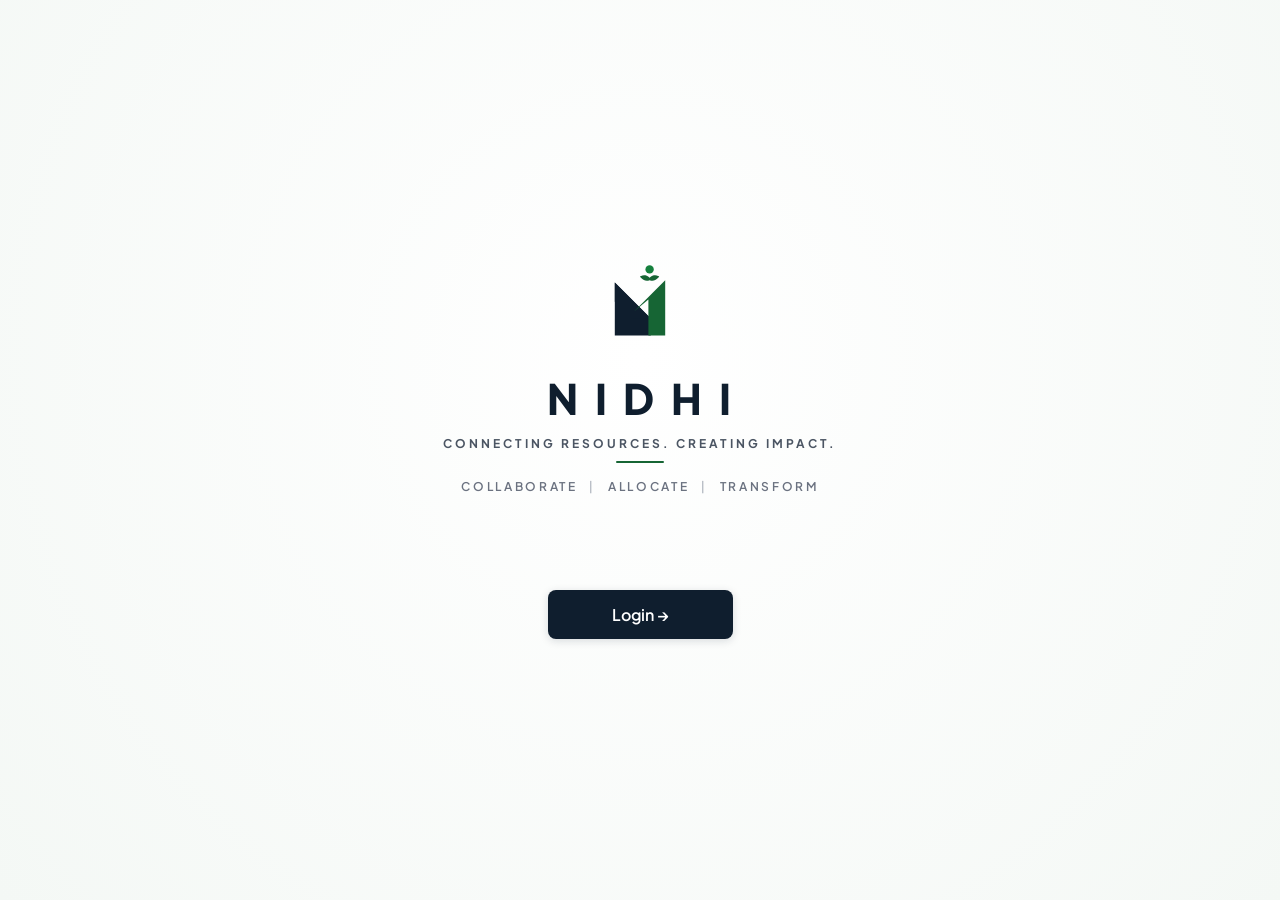
<file: Frontend/index.html>
<!DOCTYPE html>
<html lang="en">

<head>
  <meta charset="UTF-8">
  <meta name="viewport" content="width=device-width, initial-scale=1.0">
  <title>NIDHI - Connecting Resources. Creating Impact.</title>
  <meta name="description"
    content="NIDHI CSR Platform connecting corporate resources with high-impact social projects across India.">
  <link rel="stylesheet" href="style.css">
</head>

<body>

  <!-- SVG LOGO TEMPLATE DEFS -->
  <svg style="display: none;">
    <g id="nidhi-brand-icon">
      <!-- Deep Navy Left Diagonal Arm -->
      <path d="M12 70V20L45 52V70L12 70Z" fill="#0F1E2E" />
      <path d="M12 20L45 52H26L12 36V20Z" fill="#0F1E2E" />
      <!-- Forest Green Right Vertical Arm -->
      <path d="M30 45L58 20V70H42V35L30 45Z" fill="#166534" />
      <!-- Sprouting Person Leaf Top Icon -->
      <circle cx="45" cy="8" r="4" fill="#15803D" />
      <path d="M36 15C36 15 41 12 45 16C49 12 54 15 54 15C54 15 51 21 45 19C39 21 36 15 36 15Z" fill="#22C55E" />
    </g>
  </svg>

  <!-- =========================================================
       SCREEN 1: WELCOME / LANDING SCREEN (Image 1)
       ========================================================= -->
  <div id="screen-welcome" class="app-screen active">
    <div class="nidhi-logo-wrap">
      <svg class="nidhi-logo-svg" viewBox="0 0 70 75">
        <!-- SVG Vector for NIDHI Logo matching Reference Images -->
        <path d="M14 62V18L44 48V62H14Z" fill="#0F1E2E" />
        <path d="M14 18L44 48H28L14 34V18Z" fill="#0F1E2E" />
        <path d="M30 42L56 16V62H42V32L30 42Z" fill="#166534" />
        <circle cx="43" cy="7" r="3.5" fill="#15803D" />
        <path d="M35 13C35 13 39 10 43 14C47 10 51 13 51 13C51 13 48 18 43 16C38 18 35 13 35 13Z" fill="#166534" />
      </svg>
      <h1 class="nidhi-brand-title">NIDHI</h1>
      <p class="nidhi-tagline">CONNECTING RESOURCES. CREATING IMPACT.</p>
      <div class="nidhi-sub-tagline">
        COLLABORATE <span>|</span> ALLOCATE <span>|</span> TRANSFORM
      </div>
    </div>

    <button class="btn-navy" style="margin-top: 48px;" onclick="showScreen('screen-portal-select')">
      Login &rarr;
    </button>
  </div>


  <!-- =========================================================
       SCREEN 2: PORTAL SELECTOR (Image 2)
       ========================================================= -->
  <div id="screen-portal-select" class="app-screen">
    <div class="portal-header">
      <div class="nidhi-logo-wrap">
        <svg class="nidhi-logo-svg" viewBox="0 0 70 75">
          <path d="M14 62V18L44 48V62H14Z" fill="#0F1E2E" />
          <path d="M14 18L44 48H28L14 34V18Z" fill="#0F1E2E" />
          <path d="M30 42L56 16V62H42V32L30 42Z" fill="#166534" />
          <circle cx="43" cy="7" r="3.5" fill="#15803D" />
          <path d="M35 13C35 13 39 10 43 14C47 10 51 13 51 13C51 13 48 18 43 16C38 18 35 13 35 13Z" fill="#166534" />
        </svg>
        <div class="nidhi-brand-title" style="font-size: 24px;">NIDHI</div>
        <div class="nidhi-tagline" style="font-size: 8px;">CONNECTING RESOURCES. CREATING IMPACT.</div>
        <div class="nidhi-sub-tagline" style="font-size: 9px; margin-top: 6px;">
          COLLABORATE <span>|</span> ALLOCATE <span>|</span> TRANSFORM
        </div>
      </div>
    </div>

    <div class="portal-main">
      <h2 class="portal-title">Choose your <span>portal</span></h2>
      <p class="portal-subtitle">Select how you want to access the CSR platform.</p>

      <div class="portal-cards-grid">
        <!-- Company Card -->
        <div id="portal-card-company" class="portal-card active">
          <div class="portal-icon-wrap">
            <svg width="28" height="28" fill="none" viewBox="0 0 24 24" stroke="currentColor">
              <path stroke-linecap="round" stroke-linejoin="round" stroke-width="2"
                d="M19 21V5a2 2 0 00-2-2H7a2 2 0 00-2 2v16m14 0h2m-2 0h-5m-9 0H3m2 0h5m0 0h4m-4 0V11m0 0h4m-4 0H7m4 0v10M7 11v10m10-10v10" />
            </svg>
          </div>
          <h3 class="portal-card-title">Company</h3>
          <p class="portal-card-desc">For companies managing CSR funds and projects.</p>
          <button class="btn-navy" onclick="selectPortal('Company')">
            Company Login &rarr;
          </button>
        </div>

        <!-- NGO Card -->
        <div id="portal-card-ngo" class="portal-card">
          <div class="portal-icon-wrap">
            <svg width="28" height="28" fill="none" viewBox="0 0 24 24" stroke="currentColor">
              <path stroke-linecap="round" stroke-linejoin="round" stroke-width="2"
                d="M17 20h5v-2a3 3 0 00-5.356-1.857M17 20H7m10 0v-2c0-.656-.126-1.283-.356-1.857M7 20H2v-2a3 3 0 015.356-1.857M7 20v-2c0-.656.126-1.283.356-1.857m0 0a5.002 5.002 0 019.288 0M15 7a3 3 0 11-6 0 3 3 0 016 0zm6 3a2 2 0 11-4 0 2 2 0 014 0zM7 10a2 2 0 11-4 0 2 2 0 014 0z" />
            </svg>
          </div>
          <h3 class="portal-card-title">NGO</h3>
          <p class="portal-card-desc">For organizations submitting and managing CSR projects.</p>
          <button class="btn-navy-outline" onclick="selectPortal('NGO')">
            NGO Login &rarr;
          </button>
        </div>

        <!-- Government Card -->
        <div id="portal-card-government" class="portal-card">
          <div class="portal-icon-wrap">
            <svg width="28" height="28" fill="none" viewBox="0 0 24 24" stroke="currentColor">
              <path stroke-linecap="round" stroke-linejoin="round" stroke-width="2"
                d="M8 14v3m4-3v3m4-3v3M3 21h18M3 10h18M3 7l9-4 9 4M4 10h16v11H4V10z" />
            </svg>
          </div>
          <h3 class="portal-card-title">Government</h3>
          <p class="portal-card-desc">For government bodies overseeing CSR initiatives.</p>
          <button class="btn-navy-outline" onclick="selectPortal('Government')">
            Government Login &rarr;
          </button>
        </div>
      </div>
    </div>

    <div class="portal-footer">
      &mdash; PARTNERING FOR A BRIGHTER INDIA &mdash;
    </div>
  </div>


  <!-- =========================================================
       SCREEN 3: ENTITY LOGIN SCREEN (Image 3)
       ========================================================= -->
  <div id="screen-login" class="app-screen">
    <div class="login-left-banner">
      <!-- Decorative Backdrop Leaf -->
      <svg class="login-leaf-bg" viewBox="0 0 100 100">
        <path d="M10,90 Q40,10 90,10 Q90,60 10,90 Z" fill="#166534" />
      </svg>
      <div class="nidhi-logo-wrap">
        <svg class="nidhi-logo-svg" viewBox="0 0 70 75">
          <path d="M14 62V18L44 48V62H14Z" fill="#0F1E2E" />
          <path d="M14 18L44 48H28L14 34V18Z" fill="#0F1E2E" />
          <path d="M30 42L56 16V62H42V32L30 42Z" fill="#166534" />
          <circle cx="43" cy="7" r="3.5" fill="#15803D" />
          <path d="M35 13C35 13 39 10 43 14C47 10 51 13 51 13C51 13 48 18 43 16C38 18 35 13 35 13Z" fill="#166534" />
        </svg>
        <h2 class="nidhi-brand-title">NIDHI</h2>
        <p class="nidhi-tagline">CONNECTING RESOURCES. CREATING IMPACT.</p>
        <div class="nidhi-sub-tagline">
          COLLABORATE <span>|</span> ALLOCATE <span>|</span> TRANSFORM
        </div>
      </div>
    </div>

    <div class="login-right-container">
      <div class="login-box">
        <h2 class="login-box-title" id="login-entity-title">Company <span>Login</span></h2>
        <p class="login-box-subtitle">Access your CSR management workspace.</p>

        <form onsubmit="loginUser(event)">
          <div class="form-group">
            <label class="form-label" id="entity-id-label">Username / Company ID</label>
            <div class="input-with-icon">
              <svg class="input-icon" fill="none" viewBox="0 0 24 24" stroke="currentColor">
                <path stroke-linecap="round" stroke-linejoin="round" stroke-width="2"
                  d="M16 7a4 4 0 11-8 0 4 4 0 018 0zM12 14a7 7 0 00-7 7h14a7 7 0 00-7-7z" />
              </svg>
              <input type="text" id="username-input" class="form-control" value="temenos_admin" placeholder="Enter username or company ID"
                value="tatasteel_admin" required>
            </div>
          </div>

          <div class="form-group">
            <label class="form-label">Password</label>
            <div class="input-with-icon">
              <svg class="input-icon" fill="none" viewBox="0 0 24 24" stroke="currentColor">
                <path stroke-linecap="round" stroke-linejoin="round" stroke-width="2"
                  d="M12 15v2m-6 4h12a2 2 0 002-2v-6a2 2 0 00-2-2H6a2 2 0 00-2 2v6a2 2 0 002 2zm10-10V7a4 4 0 00-8 0v4h8z" />
              </svg>
              <input type="password" id="password-input" class="form-control" value="temenos@nidhi2026" placeholder="Enter password"
                value="••••••••••••" required>
              <button type="button" class="password-toggle" onclick="togglePasswordVisibility('password-input')">
                <svg width="20" height="20" fill="none" viewBox="0 0 24 24" stroke="currentColor">
                  <path stroke-linecap="round" stroke-linejoin="round" stroke-width="2"
                    d="M15 12a3 3 0 11-6 0 3 3 0 016 0z" />
                  <path stroke-linecap="round" stroke-linejoin="round" stroke-width="2"
                    d="M2.458 12C3.732 7.943 7.523 5 12 5c4.478 0 8.268 2.943 9.542 7-1.274 4.057-5.064 7-9.542 7-4.477 0-8.268-2.943-9.542-7z" />
                </svg>
              </button>
            </div>
            <a href="#" class="forgot-password-link">Forgot password?</a>
          </div>

          <div id="login-error" class="login-error" style="display:none;"></div>

          <button type="submit" class="btn-navy" id="login-submit-btn">
            Login &rarr;
          </button>
        </form>

        <div class="login-divider">
          <span>OR</span>
        </div>

        <p class="new-to-platform">New to the platform?</p>
        <button class="btn-navy-outline" id="register-entity-btn" onclick="openRegistration()">
          Register Your Company
        </button>
      </div>
    </div>
  </div>


  <!-- =========================================================
       SCREEN 4: COMPANY REGISTRATION SCREEN (Image 4)
       ========================================================= -->
  <div id="screen-register" class="app-screen">
    <div class="register-nav-header">
      <div class="register-brand">
        <svg class="nidhi-logo-svg" viewBox="0 0 70 75">
          <path d="M14 62V18L44 48V62H14Z" fill="#0F1E2E" />
          <path d="M14 18L44 48H28L14 34V18Z" fill="#0F1E2E" />
          <path d="M30 42L56 16V62H42V32L30 42Z" fill="#166534" />
          <circle cx="43" cy="7" r="3.5" fill="#15803D" />
        </svg>
        <div>
          <h2 class="nidhi-brand-title">NIDHI</h2>
          <p class="nidhi-tagline">CONNECTING RESOURCES. CREATING IMPACT.</p>
        </div>
      </div>

      <button class="btn-ghost" onclick="showScreen('screen-login')">&larr; Back to Login</button>
    </div>

    <div class="register-container">
      <div class="register-header">
        <h1 class="register-title" id="reg-title">Company Registration</h1>
        <p class="register-subtitle">Create your account to start your CSR journey with NIDHI.</p>
      </div>

      <div class="register-card">
        <form onsubmit="submitRegistration(event)">
          <!-- Section 1: Company Information -->
          <div class="form-section">
            <h3 class="form-section-title">1. Company Information</h3>
            <div class="form-grid-2">
              <div class="form-group">
                <label class="form-label">Company Name *</label>
                <div class="input-with-icon">
                  <svg class="input-icon" fill="none" viewBox="0 0 24 24" stroke="currentColor">
                    <path stroke-linecap="round" stroke-linejoin="round" stroke-width="2"
                      d="M19 21V5a2 2 0 00-2-2H7a2 2 0 00-2 2v16m14 0h2m-2 0h-5m-9 0H3m2 0h5m0 0h4m-4 0V11m0 0h4m-4 0H7m4 0v10M7 11v10m10-10v10" />
                  </svg>
                  <input type="text" class="form-control" placeholder="Enter company name" required>
                </div>
              </div>

              <div class="form-group">
                <label class="form-label">CIN (Corporate Identification Number) *</label>
                <div class="input-with-icon">
                  <svg class="input-icon" fill="none" viewBox="0 0 24 24" stroke="currentColor">
                    <path stroke-linecap="round" stroke-linejoin="round" stroke-width="2"
                      d="M9 12h6m-6 4h6m2 5H7a2 2 0 01-2-2V5a2 2 0 012-2h5.586a1 1 0 01.707.293l5.414 5.414a1 1 0 01.293.707V19a2 2 0 01-2 2z" />
                  </svg>
                  <input type="text" class="form-control" placeholder="Enter CIN" required>
                </div>
              </div>

              <div class="form-group">
                <label class="form-label">Industry Sector *</label>
                <div class="input-with-icon">
                  <svg class="input-icon" fill="none" viewBox="0 0 24 24" stroke="currentColor">
                    <path stroke-linecap="round" stroke-linejoin="round" stroke-width="2"
                      d="M9 12l2 2 4-4m5.618-4.016A11.955 11.955 0 0112 2.944a11.955 11.955 0 01-8.618 3.04A12.02 12.02 0 003 9c0 5.591 3.824 10.29 9 11.622 5.176-1.332 9-6.03 9-11.622 0-1.042-.133-2.052-.382-3.016z" />
                  </svg>
                  <select class="form-control form-control-select" required>
                    <option value="">Select industry sector</option>
                    <option value="Steel & Metals">Steel & Metals</option>
                    <option value="Information Technology">Information Technology</option>
                    <option value="Banking & Finance">Banking & Finance</option>
                    <option value="Pharmaceuticals">Pharmaceuticals</option>
                  </select>
                </div>
              </div>

              <div class="form-group">
                <label class="form-label">Company Size *</label>
                <div class="input-with-icon">
                  <svg class="input-icon" fill="none" viewBox="0 0 24 24" stroke="currentColor">
                    <path stroke-linecap="round" stroke-linejoin="round" stroke-width="2"
                      d="M17 20h5v-2a3 3 0 00-5.356-1.857M17 20H7m10 0v-2c0-.656-.126-1.283-.356-1.857M7 20H2v-2a3 3 0 015.356-1.857M7 20v-2c0-.656.126-1.283.356-1.857m0 0a5.002 5.002 0 019.288 0M15 7a3 3 0 11-6 0 3 3 0 016 0z" />
                  </svg>
                  <select class="form-control form-control-select" required>
                    <option value="">Select company size</option>
                    <option value="1-500">1 - 500 Employees</option>
                    <option value="500-5000">500 - 5,000 Employees</option>
                    <option value="5000+">5,000+ Employees</option>
                  </select>
                </div>
              </div>
            </div>

            <div class="form-group" style="margin-bottom: 0;">
              <label class="form-label">Registered Address *</label>
              <div class="input-with-icon">
                <svg class="input-icon" fill="none" viewBox="0 0 24 24" stroke="currentColor">
                  <path stroke-linecap="round" stroke-linejoin="round" stroke-width="2"
                    d="M17.657 16.657L13.414 20.9a1.998 1.998 0 01-2.827 0l-4.244-4.243a8 8 0 1111.314 0z" />
                  <path stroke-linecap="round" stroke-linejoin="round" stroke-width="2"
                    d="M15 11a3 3 0 11-6 0 3 3 0 016 0z" />
                </svg>
                <input type="text" class="form-control" placeholder="Enter registered address" required>
              </div>
            </div>
          </div>

          <!-- Section 2: Contact Details -->
          <div class="form-section">
            <h3 class="form-section-title">2. Contact Details</h3>
            <div class="form-grid-2">
              <div class="form-group">
                <label class="form-label">Authorized Person Name *</label>
                <div class="input-with-icon">
                  <svg class="input-icon" fill="none" viewBox="0 0 24 24" stroke="currentColor">
                    <path stroke-linecap="round" stroke-linejoin="round" stroke-width="2"
                      d="M16 7a4 4 0 11-8 0 4 4 0 018 0zM12 14a7 7 0 00-7 7h14a7 7 0 00-7-7z" />
                  </svg>
                  <input type="text" class="form-control" placeholder="Enter name" required>
                </div>
              </div>

              <div class="form-group">
                <label class="form-label">Designation *</label>
                <div class="input-with-icon">
                  <svg class="input-icon" fill="none" viewBox="0 0 24 24" stroke="currentColor">
                    <path stroke-linecap="round" stroke-linejoin="round" stroke-width="2"
                      d="M21 13.255A23.931 23.931 0 0112 15c-3.183 0-6.22-.62-9-1.745M16 6V4a2 2 0 00-2-2h-4a2 2 0 00-2 2v2m4 6h.01M5 20h14a2 2 0 002-2V8a2 2 0 00-2-2H5a2 2 0 00-2 2v10a2 2 0 002 2z" />
                  </svg>
                  <input type="text" class="form-control" placeholder="Enter designation" required>
                </div>
              </div>

              <div class="form-group" style="margin-bottom: 0;">
                <label class="form-label">Email ID *</label>
                <div class="input-with-icon">
                  <svg class="input-icon" fill="none" viewBox="0 0 24 24" stroke="currentColor">
                    <path stroke-linecap="round" stroke-linejoin="round" stroke-width="2"
                      d="M3 8l7.89 5.26a2 2 0 002.22 0L21 8M5 19h14a2 2 0 002-2V7a2 2 0 00-2-2H5a2 2 0 00-2 2v10a2 2 0 002 2z" />
                  </svg>
                  <input type="email" class="form-control" placeholder="Enter official email" required>
                </div>
              </div>

              <div class="form-group" style="margin-bottom: 0;">
                <label class="form-label">Phone Number *</label>
                <div class="input-with-icon phone-prefix-wrap">
                  <svg class="input-icon" fill="none" viewBox="0 0 24 24" stroke="currentColor">
                    <path stroke-linecap="round" stroke-linejoin="round" stroke-width="2"
                      d="M3 5a2 2 0 012-2h3.28a1 1 0 01.948.684l1.498 4.493a1 1 0 01-.502 1.21l-2.257 1.13a11.042 11.042 0 005.516 5.516l1.13-2.257a1 1 0 011.21-.502l4.493 1.498a1 1 0 01.684.949V19a2 2 0 01-2 2h-1C9.716 21 3 14.284 3 6V5z" />
                  </svg>
                  <span class="phone-prefix">+91</span>
                  <input type="tel" class="form-control phone-input" placeholder="Enter phone number" required>
                </div>
              </div>
            </div>
          </div>

          <!-- Section 3: Account Setup -->
          <div class="form-section">
            <h3 class="form-section-title">3. Account Setup</h3>
            <div class="form-grid-2">
              <div class="form-group" style="margin-bottom: 0;">
                <label class="form-label">Username *</label>
                <div class="input-with-icon">
                  <svg class="input-icon" fill="none" viewBox="0 0 24 24" stroke="currentColor">
                    <path stroke-linecap="round" stroke-linejoin="round" stroke-width="2"
                      d="M16 7a4 4 0 11-8 0 4 4 0 018 0zM12 14a7 7 0 00-7 7h14a7 7 0 00-7-7z" />
                  </svg>
                  <input type="text" class="form-control" placeholder="Choose a username" required>
                </div>
              </div>

              <div class="form-group" style="margin-bottom: 0;">
                <label class="form-label">Password *</label>
                <div class="input-with-icon">
                  <svg class="input-icon" fill="none" viewBox="0 0 24 24" stroke="currentColor">
                    <path stroke-linecap="round" stroke-linejoin="round" stroke-width="2"
                      d="M12 15v2m-6 4h12a2 2 0 002-2v-6a2 2 0 00-2-2H6a2 2 0 00-2 2v6a2 2 0 002 2zm10-10V7a4 4 0 00-8 0v4h8z" />
                  </svg>
                  <input type="password" id="reg-password" class="form-control" placeholder="Create a password"
                    required>
                  <button type="button" class="password-toggle" onclick="togglePasswordVisibility('reg-password')">
                    <svg width="20" height="20" fill="none" viewBox="0 0 24 24" stroke="currentColor">
                      <path stroke-linecap="round" stroke-linejoin="round" stroke-width="2"
                        d="M15 12a3 3 0 11-6 0 3 3 0 016 0z" />
                      <path stroke-linecap="round" stroke-linejoin="round" stroke-width="2"
                        d="M2.458 12C3.732 7.943 7.523 5 12 5c4.478 0 8.268 2.943 9.542 7-1.274 4.057-5.064 7-9.542 7-4.477 0-8.268-2.943-9.542-7z" />
                    </svg>
                  </button>
                </div>
              </div>
            </div>
          </div>

          <div class="checkbox-group">
            <input type="checkbox" id="terms-check" required>
            <label for="terms-check" class="checkbox-label">
              I agree to the <a href="#">Terms & Conditions</a> and <a href="#">Privacy Policy</a>
            </label>
          </div>

          <button type="submit" class="btn-navy">
            Create Account &rarr;
          </button>
        </form>
      </div>
    </div>
  </div>


  <!-- =========================================================
       SCREEN 5: WORKSPACE SHELL & NAVIGATION (Images 5 - 10)
       ========================================================= -->
  <div id="screen-workspace" class="app-screen">
    <!-- Workspace Sidebar -->
    <div class="workspace-sidebar">
      <div class="sidebar-top">
        <div class="sidebar-logo">
          <svg class="nidhi-logo-svg" viewBox="0 0 70 75">
            <path d="M14 62V18L44 48V62H14Z" fill="#0F1E2E" />
            <path d="M14 18L44 48H28L14 34V18Z" fill="#0F1E2E" />
            <path d="M30 42L56 16V62H42V32L30 42Z" fill="#166534" />
            <circle cx="43" cy="7" r="3.5" fill="#15803D" />
          </svg>
          <div>
            <h2 class="nidhi-brand-title">NIDHI</h2>
            <p class="nidhi-tagline">CONNECTING RESOURCES. CREATING IMPACT.</p>
          </div>
        </div>

        <ul class="sidebar-menu">
          <li>
            <a href="#" class="sidebar-menu-item active" data-view="ws-overview">
              <svg fill="none" viewBox="0 0 24 24">
                <path stroke-linecap="round" stroke-linejoin="round" stroke-width="2"
                  d="M3 12l2-2m0 0l7-7 7 7M5 10v10a1 1 0 001 1h3m10-11l2 2m-2-2v10a1 1 0 01-1 1h-3m-6 0a1 1 0 001-1v-4a1 1 0 011-1h2a1 1 0 011 1v4a1 1 0 001 1m-6 0h6" />
              </svg>
              <span>Overview</span>
            </a>
          </li>
          <li>
            <a href="#" class="sidebar-menu-item" data-view="ws-all-projects">
              <svg fill="none" viewBox="0 0 24 24">
                <path stroke-linecap="round" stroke-linejoin="round" stroke-width="2"
                  d="M9 12h6m-6 4h6m2 5H7a2 2 0 01-2-2V5a2 2 0 012-2h5.586a1 1 0 01.707.293l5.414 5.414a1 1 0 01.293.707V19a2 2 0 01-2 2z" />
              </svg>
              <span>All Projects</span>
            </a>
          </li>
          <li>
            <a href="#" class="sidebar-menu-item" data-view="ws-recommendations">
              <svg fill="none" viewBox="0 0 24 24">
                <path stroke-linecap="round" stroke-linejoin="round" stroke-width="2"
                  d="M9.663 17h4.673M12 3v1m6.364 1.636l-.707.707M21 12h-1M4 12H3m3.343-5.657l-.707-.707m2.828 9.9a5 5 0 117.072 0l-.548.547A3.374 3.374 0 0014 18.469V19a2 2 0 11-4 0v-.531c0-.895-.356-1.754-.988-2.386l-.548-.547z" />
              </svg>
              <span>Recommendations</span>
            </a>
          </li>
          <li>
            <a href="#" class="sidebar-menu-item" data-view="ws-analysis">
              <svg width="20" height="20" fill="none" viewBox="0 0 24 24" stroke="currentColor">
                <path stroke-linecap="round" stroke-linejoin="round" stroke-width="2"
                  d="M9 19v-6a2 2 0 00-2-2H5a2 2 0 00-2 2v6a2 2 0 002 2h2a2 2 0 002-2zm0 0V9a2 2 0 012-2h2a2 2 0 012 2v10m-6 0a2 2 0 002 2h2a2 2 0 002-2m0 0V5a2 2 0 012-2h2a2 2 0 012 2v14a2 2 0 01-2 2h-2a2 2 0 01-2-2z" />
              </svg>
              <span>AI Analysis</span>
            </a>
            <a href="#" class="sidebar-menu-item" data-view="ws-saved">
              <svg fill="none" viewBox="0 0 24 24">
                <path stroke-linecap="round" stroke-linejoin="round" stroke-width="2"
                  d="M5 5a2 2 0 012-2h10a2 2 0 012 2v16l-7-3.5L5 21V5z" />
              </svg>
              <span>Saved</span>
            </a>
          </li>
        </ul>
      </div>

      <div class="sidebar-bottom">
        <div class="user-profile-pill">
          <div class="user-profile-info">
            <div class="user-avatar" id="user-avatar-badge">TM</div>
            <div class="user-name" id="user-name-badge">Temenos AG</div>
          </div>
          <svg width="16" height="16" fill="none" viewBox="0 0 24 24" stroke="currentColor"
            style="color: var(--gray-400);">
            <path stroke-linecap="round" stroke-linejoin="round" stroke-width="2" d="M9 5l7 7-7 7" />
          </svg>
        </div>

        <button class="logout-btn" onclick="logoutUser()">
          <svg width="18" height="18" fill="none" viewBox="0 0 24 24" stroke="currentColor">
            <path stroke-linecap="round" stroke-linejoin="round" stroke-width="2"
              d="M17 16l4-4m0 0l-4-4m4 4H7m6 4v1a3 3 0 01-3 3H6a3 3 0 01-3-3V7a3 3 0 013-3h4a3 3 0 013 3v1" />
          </svg>
          <span>Logout</span>
        </button>
      </div>
    </div>

    <!-- Workspace Main Body -->
    <div class="workspace-main">

      <!-- VIEW A: WORKSPACE LANDING HERO ("Create Impact with CSR") (Image 5) -->
      <div id="ws-landing" class="ws-view">
        <h1 class="ws-landing-title">Create Impact with CSR</h1>
        <p class="ws-landing-subtitle">Discover opportunities, build meaningful projects, and make a difference.</p>
        <button class="btn-green ws-landing-btn" onclick="showWorkspaceView('ws-launch-csr')">
          Launch CSR &rarr;
        </button>
      </div>

      <!-- VIEW B: LAUNCH CSR STEPPER WIZARD (Image 6) -->
      <div id="ws-launch-csr" class="ws-view">
        <a href="#" class="back-link" onclick="showWorkspaceView('ws-overview')">&larr; Back to Overview</a>

        <h1 class="ws-page-title">Launch CSR</h1>
        <p class="ws-page-subtitle">Tell us a few details to help us find the right opportunities for your CSR
          initiatives.</p>

        <!-- Stepper Navigation -->
        <div class="stepper-wrap">
          <div class="stepper-line">
            <div class="stepper-progress" id="stepper-line-progress"></div>
          </div>

          <div class="step-item active" id="step-item-1">
            <div class="step-circle">1</div>
            <div class="step-label">Investment & Region</div>
          </div>
          <div class="step-item" id="step-item-2">
            <div class="step-circle">2</div>
            <div class="step-label">Sector & Beneficiaries</div>
          </div>
          <div class="step-item" id="step-item-3">
            <div class="step-circle">3</div>
            <div class="step-label">NGO Requirements </div>
          </div>
          <div class="step-item" id="step-item-4">
            <div class="step-circle">4</div>
            <div class="step-label">Collaboration & Notes</div>
          </div>
          <div class="step-item" id="step-item-5">
            <div class="step-circle">5</div>
            <div class="step-label">Review & Submit</div>
          </div>
        </div>

        <!-- Wizard Card -->
        <div class="wizard-card" style="max-width: 900px;">

          <!-- STEP 1: INVESTMENT & REGION (Requirements 1 & 2) -->
          <div class="wizard-step-content active" id="wiz-step-content-1">
            <div
              style="background: #F0FDF4; border: 1px solid #DCFCE7; padding: 14px 18px; border-radius: 10px; margin-bottom: 24px; display: flex; align-items: center; gap: 12px; color: #166534;">
              <svg width="20" height="20" fill="none" viewBox="0 0 24 24" stroke="currentColor">
                <path stroke-linecap="round" stroke-linejoin="round" stroke-width="2"
                  d="M13 16h-1v-4h-1m1-4h.01M21 12a9 9 0 11-18 0 9 9 0 0118 0z" />
              </svg>
              <span style="font-size: 13px; font-weight: 600;">Step 1 of 5: Configure your CSR Investment Parameters &
                Geographic Scope.</span>
            </div>

            <!-- Section 1: Investment -->
            <div class="form-section">
              <h3 class="form-section-title">1. INVESTMENT PARAMETERS</h3>

              <div class="form-group">
                <label class="form-label">Project Title *</label>
                <input type="text" id="wiz-title" class="form-control" style="padding-left: 14px;"
                  placeholder="e.g. Rural Education & Digital Learning Support" value="Rural Education Support">
              </div>

              <div class="form-grid-2">
                <div class="form-group">
                  <label class="form-label">Total CSR Budget (INR) *</label>
                  <select id="wiz-budget" class="form-control form-control-select" style="padding-left: 14px;">
                    <option value="">Select total budget</option>
                    <option value="2500000">&#8377;25,00,000 &ndash; &#8377;50,00,000</option>
                    <option value="5000000">&#8377;50,00,000 &ndash; &#8377;1,00,00,000</option>
                    <option value="20000000" selected>&#8377;1,00,00,000 &ndash; &#8377;5,00,00,000</option>
                    <option value="50000000">&#8377;5,00,00,000+</option>
                  </select>
                </div>

                <div class="form-group">
                  <label class="form-label">Funding Type *</label>
                  <select id="wiz-funding-type" class="form-control form-control-select" style="padding-left: 14px;">
                    <option value="Full Funding (100%)" selected>Full Funding (100%)</option>
                    <option value="Co-Funding / Partial">Co-Funding / Partial</option>
                    <option value="Milestone-Based Disbursement">Milestone-Based Disbursement</option>
                    <option value="Direct Grant & Material Assistance">Direct Grant & Material Assistance</option>
                  </select>
                </div>

                <div class="form-group">
                  <label class="form-label">Project Duration *</label>
                  <select id="wiz-duration" class="form-control form-control-select" style="padding-left: 14px;">
                    <option value="6">6 Months</option>
                    <option value="12" selected>1 Year (12 Months)</option>
                    <option value="24">2 Years (24 Months)</option>
                    <option value="36">3+ Years (Multi-Year)</option>
                  </select>
                </div>

                <div class="form-group">
                  <label class="form-label">Number of Projects *</label>
                  <select id="wiz-num-projects" class="form-control form-control-select" style="padding-left: 14px;">
                    <option value="1">1 Single Project</option>
                    <option value="5" selected>2 - 5 Projects</option>
                    <option value="10">5 - 10 Projects</option>
                    <option value="15">10+ Projects</option>
                  </select>
                </div>

                <div class="form-group">
                  <label class="form-label">Min Project Funding (INR)</label>
                  <input type="text" id="wiz-min-funding" class="form-control" style="padding-left: 14px;"
                    placeholder="e.g. ₹10,00,000" value="₹10,00,000">
                </div>

                <div class="form-group">
                  <label class="form-label">Max Project Funding (INR)</label>
                  <input type="text" id="wiz-max-funding" class="form-control" style="padding-left: 14px;"
                    placeholder="e.g. ₹50,00,000" value="₹50,00,000">
                </div>
              </div>
            </div>

            <!-- Section 2: Region -->
            <div class="form-section">
              <h3 class="form-section-title">2. GEOGRAPHIC REGION</h3>
              <div class="form-grid-2">
                <div class="form-group">
                  <label class="form-label">Country *</label>
                  <select id="wiz-country" class="form-control form-control-select" style="padding-left: 14px;">
                    <option value="India" selected>India</option>
                  </select>
                </div>

                <div class="form-group">
                  <label class="form-label">Target State(s) * <span style="font-weight:400;color:var(--gray-500);font-size:12px;">(Ctrl/Cmd-click for multiple)</span></label>
                  <select id="wiz-location" class="form-control form-control-select" multiple size="7"
                    style="padding-left: 14px; height: auto; min-height: 150px;">
                    <option value="Tamil Nadu" selected>Tamil Nadu</option>
                    <option value="Karnataka" selected>Karnataka</option>
                    <option value="Kerala">Kerala</option>
                    <option value="Andhra Pradesh">Andhra Pradesh</option>
                    <option value="Telangana">Telangana</option>
                    <option value="Odisha">Odisha</option>
                    <option value="All India">All India (nationwide partners)</option>
                  </select>
                </div>
              </div>

              <div class="form-group" style="margin-bottom: 0;">
                <label class="form-label">Target District(s) / Aspirational Districts *</label>
                <input type="text" id="wiz-districts" class="form-control" style="padding-left: 14px;"
                  placeholder="e.g. Chennai, Bengaluru Urban, Coimbatore"
                  value="Chennai, Bengaluru Urban">
              </div>
            </div>

            <div class="wizard-actions">
              <button class="btn-ghost" onclick="showWorkspaceView('ws-overview')">Cancel</button>
              <button class="btn-green" onclick="nextWizardStep()">Next: Cause & Beneficiaries &rarr;</button>
            </div>
          </div>

          <!-- STEP 2: CSR CAUSE / SECTOR & TARGET BENEFICIARIES (Requirements 3 & 4) -->
          <div class="wizard-step-content" id="wiz-step-content-2">

            <!-- Section 3: CSR Cause / Sector -->
            <div class="form-section">
              <h3 class="form-section-title">3. CSR CAUSE / SECTOR</h3>

              <div class="form-group">
                <label class="form-label">Primary Sector *</label>
                <select id="wiz-cause" class="form-control form-control-select" style="padding-left: 14px;">
                  <option value="">Select sector</option>
                  <option value="Education" selected>Education & Digital Literacy</option>
                  <option value="Healthcare">Healthcare & Nutrition</option>
                  <option value="Environment">Environment & Sustainability</option>
                  <option value="Water & Sanitation">Water & Sanitation</option>
                  <option value="Skill Development">Skill Development & Livelihoods</option>
                  <option value="Gender Equality">Gender Equality & Women Empowerment</option>
                  <option value="Rural Infrastructure">Rural Infrastructure & Community Welfare</option>
                </select>
              </div>

              <div class="form-group" style="margin-bottom: 0;">
                <label class="form-label">Sub-Sector(s) (Select multiple) *</label>
                <div style="display: grid; grid-template-columns: repeat(3, 1fr); gap: 10px; margin-top: 8px;">
                  <label class="checkbox-group"
                    style="margin: 0; background: #FFFFFF; border: 1px solid #E5E7EB; padding: 10px 12px; border-radius: 8px; font-size: 13px;">
                    <input type="checkbox" checked data-group="subsector" value="Primary Education"> Primary Education
                  </label>
                  <label class="checkbox-group"
                    style="margin: 0; background: #FFFFFF; border: 1px solid #E5E7EB; padding: 10px 12px; border-radius: 8px; font-size: 13px;">
                    <input type="checkbox" checked data-group="subsector" value="Smart Classrooms & STEM"> Smart Classrooms & STEM
                  </label>
                  <label class="checkbox-group"
                    style="margin: 0; background: #FFFFFF; border: 1px solid #E5E7EB; padding: 10px 12px; border-radius: 8px; font-size: 13px;">
                    <input type="checkbox" checked data-group="subsector" value="Teacher Training"> Teacher Training
                  </label>
                  <label class="checkbox-group"
                    style="margin: 0; background: #FFFFFF; border: 1px solid #E5E7EB; padding: 10px 12px; border-radius: 8px; font-size: 13px;">
                    <input type="checkbox" data-group="subsector" value="Mobile Health Clinics"> Mobile Health Clinics
                  </label>
                  <label class="checkbox-group"
                    style="margin: 0; background: #FFFFFF; border: 1px solid #E5E7EB; padding: 10px 12px; border-radius: 8px; font-size: 13px;">
                    <input type="checkbox" data-group="subsector" value="Reforestation & Biodiversity"> Reforestation & Bio-diversity
                  </label>
                  <label class="checkbox-group"
                    style="margin: 0; background: #FFFFFF; border: 1px solid #E5E7EB; padding: 10px 12px; border-radius: 8px; font-size: 13px;">
                    <input type="checkbox" data-group="subsector" value="Drinking Water Facilities"> Drinking Water Facilities
                  </label>
                </div>
              </div>
            </div>

            <!-- Section 4: Target Beneficiaries -->
            <div class="form-section">
              <h3 class="form-section-title">4. TARGET BENEFICIARIES</h3>
              <p style="font-size: 13px; color: var(--gray-500); margin-bottom: 14px;">Select all beneficiary categories
                targeted by this project:</p>

              <div style="display: grid; grid-template-columns: repeat(4, 1fr); gap: 10px;">
                <label class="checkbox-group"
                  style="margin: 0; background: #FFFFFF; border: 1px solid #E5E7EB; padding: 10px 12px; border-radius: 8px; font-size: 13px;">
                  <input type="checkbox" checked data-group="beneficiary" value="Women"> Women & Girls
                </label>
                <label class="checkbox-group"
                  style="margin: 0; background: #FFFFFF; border: 1px solid #E5E7EB; padding: 10px 12px; border-radius: 8px; font-size: 13px;">
                  <input type="checkbox" checked data-group="beneficiary" value="Children"> Children (0 - 18 yrs)
                </label>
                <label class="checkbox-group"
                  style="margin: 0; background: #FFFFFF; border: 1px solid #E5E7EB; padding: 10px 12px; border-radius: 8px; font-size: 13px;">
                  <input type="checkbox" checked data-group="beneficiary" value="Youth"> Rural Youth
                </label>
                <label class="checkbox-group"
                  style="margin: 0; background: #FFFFFF; border: 1px solid #E5E7EB; padding: 10px 12px; border-radius: 8px; font-size: 13px;">
                  <input type="checkbox" data-group="beneficiary" value="Elderly"> Senior Citizens
                </label>
                <label class="checkbox-group"
                  style="margin: 0; background: #FFFFFF; border: 1px solid #E5E7EB; padding: 10px 12px; border-radius: 8px; font-size: 13px;">
                  <input type="checkbox" data-group="beneficiary" value="Persons with Disabilities"> Persons with Disabilities (PwD)
                </label>
                <label class="checkbox-group"
                  style="margin: 0; background: #FFFFFF; border: 1px solid #E5E7EB; padding: 10px 12px; border-radius: 8px; font-size: 13px;">
                  <input type="checkbox" data-group="beneficiary" value="Small Farmers"> Small Farmers & Artisans
                </label>
                <label class="checkbox-group"
                  style="margin: 0; background: #FFFFFF; border: 1px solid #E5E7EB; padding: 10px 12px; border-radius: 8px; font-size: 13px;">
                  <input type="checkbox" checked data-group="beneficiary" value="Tribal"> Tribal & ST/SC Communities
                </label>
                <label class="checkbox-group"
                  style="margin: 0; background: #FFFFFF; border: 1px solid #E5E7EB; padding: 10px 12px; border-radius: 8px; font-size: 13px;">
                  <input type="checkbox" data-group="beneficiary" value="Urban Slum Dwellers"> Urban Slum Dwellers
                </label>
              </div>
            </div>

            <div class="wizard-actions">
              <button class="btn-ghost" onclick="prevWizardStep()">&larr; Back</button>
              <button class="btn-green" onclick="nextWizardStep()">Next: NGO Requirements ⭐ &rarr;</button>
            </div>
          </div>

          <!-- STEP 3: NGO REQUIREMENTS (Requirement 5) -->
          <div class="wizard-step-content" id="wiz-step-content-3">
            <div class="form-section">
              <h3 class="form-section-title">5. NGO REQUIREMENTS ⭐</h3>
              <p style="font-size: 13px; color: var(--gray-500); margin-bottom: 20px;">Define compliance, ratings, and
                experience criteria for implementation partners:</p>

              <div class="form-grid-2">
                <div class="form-group">
                  <label class="form-label">NGO Track Record / Experience *</label>
                  <select id="wiz-ngo-exp" class="form-control form-control-select" style="padding-left: 14px;">
                    <option value="3">Minimum 3+ Years Experience</option>
                    <option value="5" selected>Minimum 5+ Years Experience</option>
                    <option value="10">Minimum 10+ Years Experience</option>
                    <option value="0">Any Registered & Verified NGO</option>
                  </select>
                </div>

                <div class="form-group">
                  <label class="form-label">Similar Project Experience *</label>
                  <select id="wiz-ngo-similar" class="form-control form-control-select" style="padding-left: 14px;">
                    <option value="true" selected>Mandatory (Must have
                      completed 2+ similar projects)</option>
                    <option value="true">Preferred (Prior domain exposure)</option>
                    <option value="false">Not Mandatory</option>
                  </select>
                </div>

                <div class="form-group">
                  <label class="form-label">Geographic Capability *</label>
                  <select id="wiz-ngo-geo" class="form-control form-control-select" style="padding-left: 14px;">
                    <option value="Local Presence in Target District" selected>Local Presence in Target District
                    </option>
                    <option value="State-wide Presence">State-wide Presence</option>
                    <option value="Pan-India Capability">Pan-India Capability</option>
                  </select>
                </div>

                <div class="form-group">
                  <label class="form-label">NGO Rating Threshold *</label>
                  <select id="wiz-ngo-rating" class="form-control form-control-select" style="padding-left: 14px;">
                    <option value="4.5+ Star Rated (Top Tier Partner)" selected>4.5+ Star Rated (Top Tier Partner)
                    </option>
                    <option value="4.0+ Star Rated">4.0+ Star Rated</option>
                    <option value="Gold Certified">Gold Certified</option>
                    <option value="NIDHI Verified Only">NIDHI Verified Only</option>
                  </select>
                </div>
              </div>

              <div class="form-group" style="margin-bottom: 0;">
                <label class="form-label">Mandatory Compliance Requirements *</label>
                <div style="display: grid; grid-template-columns: 1fr 1fr; gap: 12px; margin-top: 8px;">
                  <label class="checkbox-group"
                    style="margin: 0; background: #FFFFFF; border: 1px solid #E5E7EB; padding: 12px; border-radius: 8px; font-size: 13px;">
                    <input type="checkbox" checked data-group="compliance" value="80G"> 80G Certified (Tax Exemption)
                  </label>
                  <label class="checkbox-group"
                    style="margin: 0; background: #FFFFFF; border: 1px solid #E5E7EB; padding: 12px; border-radius: 8px; font-size: 13px;">
                    <input type="checkbox" checked data-group="compliance" value="12A"> 12A Registration
                  </label>
                  <label class="checkbox-group"
                    style="margin: 0; background: #FFFFFF; border: 1px solid #E5E7EB; padding: 12px; border-radius: 8px; font-size: 13px;">
                    <input type="checkbox" checked data-group="compliance" value="CSR-1"> CSR-1 Registered with MCA
                  </label>
                  <label class="checkbox-group"
                    style="margin: 0; background: #FFFFFF; border: 1px solid #E5E7EB; padding: 12px; border-radius: 8px; font-size: 13px;">
                    <input type="checkbox" checked data-group="compliance" value="FCRA"> FCRA Compliant (For Foreign Parent Corporate Grants)
                  </label>
                  <label class="checkbox-group"
                    style="margin: 0; background: #FFFFFF; border: 1px solid #E5E7EB; padding: 12px; border-radius: 8px; font-size: 13px;">
                    <input type="checkbox" checked data-group="compliance-note" value="NITI Aayog Darpan"> NITI Aayog Darpan Portal Registered
                  </label>
                </div>
              </div>
            </div>

            <div class="wizard-actions">
              <button class="btn-ghost" onclick="prevWizardStep()">&larr; Back</button>
              <button class="btn-green" onclick="nextWizardStep()">Next: Collaboration & Notes &rarr;</button>
            </div>
          </div>

          <!-- STEP 4: COLLABORATION & ADDITIONAL REQUIREMENTS (Requirements 6 & 7) -->
          <div class="wizard-step-content" id="wiz-step-content-4">

            <!-- Section 6: Collaboration -->
            <div class="form-section">
              <h3 class="form-section-title">6. COLLABORATION MODEL</h3>
              <p style="font-size: 13px; color: var(--gray-500); margin-bottom: 14px;">Select preferred partner
                collaboration arrangements:</p>

              <div style="display: grid; grid-template-columns: 1fr 1fr; gap: 12px;">
                <label class="checkbox-group"
                  style="margin: 0; background: #FFFFFF; border: 1px solid #E5E7EB; padding: 12px; border-radius: 8px; font-size: 13px;">
                  <input type="checkbox" checked data-group="collaboration" value="NGO Only"> NGO Only (Single verified execution partner)
                </label>
                <label class="checkbox-group"
                  style="margin: 0; background: #FFFFFF; border: 1px solid #E5E7EB; padding: 12px; border-radius: 8px; font-size: 13px;">
                  <input type="checkbox" data-group="collaboration" value="Multiple NGOs"> Multiple NGOs (Consortium of specialized NGOs)
                </label>
                <label class="checkbox-group"
                  style="margin: 0; background: #FFFFFF; border: 1px solid #E5E7EB; padding: 12px; border-radius: 8px; font-size: 13px;">
                  <input type="checkbox" checked data-group="collaboration" value="Government + NGO"> Government + NGO (Joint district admin partnership)
                </label>
                <label class="checkbox-group"
                  style="margin: 0; background: #FFFFFF; border: 1px solid #E5E7EB; padding: 12px; border-radius: 8px; font-size: 13px;">
                  <input type="checkbox" checked data-group="collaboration" value="NGO + Local Community"> NGO + Local Community (Self-help group involvement)
                </label>
                <label class="checkbox-group"
                  style="margin: 0; background: #FFFFFF; border: 1px solid #E5E7EB; padding: 12px; border-radius: 8px; font-size: 13px; grid-column: span 2;">
                  <input type="checkbox" checked id="wiz-employee-involvement" data-group="employee" value="Employee Involvement"> Employee Involvement (Corporate employee volunteering & mentorship)
                </label>
              </div>
            </div>

            <!-- Section 7: Additional Requirements / Comments -->
            <div class="form-section">
              <h3 class="form-section-title">7. ADDITIONAL REQUIREMENTS / COMMENTS</h3>

              <div class="form-group" style="margin-bottom: 0;">
                <label class="form-label">Free-Text Description & Special Project Preferences</label>
                <textarea id="wiz-description" class="form-control" style="padding-left: 14px; min-height: 120px;"
                  placeholder="Provide any special instructions, specific target outcomes, reporting frequencies, or additional preferences relevant to this CSR project..."></textarea>
                <div class="textarea-counter" id="char-counter">0/1000</div>
              </div>
            </div>

            <div class="wizard-actions">
              <button class="btn-ghost" onclick="prevWizardStep()">&larr; Back</button>
              <button class="btn-green" onclick="nextWizardStep()">Next: Review & Submit &rarr;</button>
            </div>
          </div>

          <!-- STEP 5: REVIEW & SUBMIT -->
          <div class="wizard-step-content" id="wiz-step-content-5">
            <h2 class="wizard-title">Review & Launch CSR Project</h2>
            <p class="wizard-subtitle">Review your complete 7 CSR Investment Requirements before publishing.</p>

            <div
              style="background-color: #F8FAF9; border: 1px solid #E5E7EB; padding: 24px; border-radius: 12px; font-size: 14px; display: grid; grid-template-columns: 1fr 1fr; gap: 16px; margin-bottom: 24px;">
              <div>
                <p><strong>1. Investment:</strong> <span id="rev-budget">₹25,00,000 - ₹50,00,000</span> (Full Funding)
                </p>
                <p><strong>2. Region:</strong> <span id="rev-region">Tamil Nadu, Karnataka (Chennai, Bengaluru Urban)</span></p>
                <p><strong>3. Sector:</strong> <span id="rev-sector">Education & Digital Literacy</span></p>
                <p><strong>4. Beneficiaries:</strong> Women & Girls, Children, Tribal Communities</p>
              </div>
              <div>
                <p><strong>5. NGO Criteria ⭐:</strong> 5+ Yrs Exp, 4.5+ Star, 80G/12A/CSR-1</p>
                <p><strong>6. Collaboration:</strong> Govt + NGO + Employee Volunteering</p>
                <p><strong>7. Duration:</strong> 1 Year (Milestone-based audits)</p>
              </div>
            </div>

            <div style="text-align: center; padding: 16px 0;">
              <div style="font-size: 42px; margin-bottom: 8px;">🚀</div>
              <p style="font-size: 15px; font-weight: 700; color: var(--navy-900);">Your CSR Investment Requirements are
                configured and ready!</p>
            </div>

            <div class="wizard-actions" style="justify-content: center; gap: 16px;">
              <button class="btn-ghost" onclick="prevWizardStep()">&larr; Back to Edit</button>
              <button class="btn-green" onclick="completeLaunchCSR()">Launch CSR Project &rarr;</button>
            </div>
          </div>

        </div>
      </div>

      <!-- VIEW C: OVERVIEW DASHBOARD (Image 7) -->
      <div id="ws-overview" class="ws-view active">
        <p id="ws-runs-note" class="ws-page-subtitle" style="margin-bottom:18px;"></p>
        <div id="ws-load-error" class="an-warning" style="display:none; margin-bottom:18px;"></div>
        <h1 class="ws-page-title">Overview</h1>
        <p class="ws-page-subtitle">Your CSR journey at a glance.</p>

        <div class="kpi-cards-grid">
          <!-- Card 1: Projects Completed -->
          <div class="kpi-card kpi-card-1">
            <div class="kpi-icon-wrap">
              <svg width="22" height="22" fill="none" viewBox="0 0 24 24" stroke="currentColor">
                <path stroke-linecap="round" stroke-linejoin="round" stroke-width="2"
                  d="M19 11H5m14 0a2 2 0 012 2v6a2 2 0 01-2 2H5a2 2 0 01-2-2v-6a2 2 0 012-2m14 0V9a2 2 0 00-2-2M5 11V9a2 2 0 012-2m0 0V5a2 2 0 012-2h6a2 2 0 012 2v2M7 7h10" />
              </svg>
            </div>
            <div class="kpi-value">&mdash;</div>
            <div class="kpi-label">Projects Completed</div>
          </div>

          <!-- Card 2: Amount Invested -->
          <div class="kpi-card kpi-card-2">
            <div class="kpi-icon-wrap">₹</div>
            <div class="kpi-value">&mdash;</div>
            <div class="kpi-label">Amount Invested</div>
          </div>

          <!-- Card 3: Beneficiaries -->
          <div class="kpi-card kpi-card-3">
            <div class="kpi-icon-wrap">
              <svg width="22" height="22" fill="none" viewBox="0 0 24 24" stroke="currentColor">
                <path stroke-linecap="round" stroke-linejoin="round" stroke-width="2"
                  d="M17 20h5v-2a3 3 0 00-5.356-1.857M17 20H7m10 0v-2c0-.656-.126-1.283-.356-1.857M7 20H2v-2a3 3 0 015.356-1.857M7 20v-2c0-.656.126-1.283.356-1.857m0 0a5.002 5.002 0 019.288 0M15 7a3 3 0 11-6 0 3 3 0 016 0z" />
              </svg>
            </div>
            <div class="kpi-value">&mdash;</div>
            <div class="kpi-label">Beneficiaries</div>
          </div>

          <!-- Card 4: Active Projects -->
          <div class="kpi-card kpi-card-4">
            <div class="kpi-icon-wrap">
              <svg width="22" height="22" fill="none" viewBox="0 0 24 24" stroke="currentColor">
                <path stroke-linecap="round" stroke-linejoin="round" stroke-width="2"
                  d="M9 19v-6a2 2 0 00-2-2H5a2 2 0 00-2 2v6a2 2 0 002 2h2a2 2 0 002-2zm0 0V9a2 2 0 012-2h2a2 2 0 012 2v10m-6 0a2 2 0 002 2h2a2 2 0 002-2m0 0V5a2 2 0 012-2h2a2 2 0 012 2v14a2 2 0 01-2 2h-2a2 2 0 01-2-2z" />
              </svg>
            </div>
            <div class="kpi-value">&mdash;</div>
            <div class="kpi-label">Active Projects</div>
          </div>
        </div>

        <!-- Dashboard Quick Banner -->
        <div
          style="background-color: var(--white); border: 1px solid var(--gray-200); border-radius: 16px; padding: 28px; display: flex; align-items: center; justify-content: space-between;">
          <div>
            <h3 style="font-size: 20px; font-weight: 700; color: var(--navy-900); margin-bottom: 6px;">Launch a New CSR
              Initiative</h3>
            <p style="font-size: 14px; color: var(--gray-500);">Use our AI recommendations & 5-step launch wizard to
              allocate funds.</p>
          </div>
          <button class="btn-green" onclick="showWorkspaceView('ws-launch-csr')">Launch CSR &rarr;</button>
        </div>
      </div>

      <!-- VIEW D: ALL PROJECTS GRID (Image 8) -->
      <div id="ws-all-projects" class="ws-view">
        <div class="projects-header-bar">
          <div>
            <h1 class="ws-page-title">All Projects</h1>
            <p class="ws-page-subtitle">Explore and manage all your CSR projects.</p>
          </div>

          <div class="filter-btn-wrap">
            <button class="btn-navy-outline" style="padding: 10px 18px; font-size: 14px;"
              onclick="renderProjectsGrid('All')">
              <svg width="18" height="18" fill="none" viewBox="0 0 24 24" stroke="currentColor">
                <path stroke-linecap="round" stroke-linejoin="round" stroke-width="2"
                  d="M3 4a1 1 0 011-1h16a1 1 0 011 1v2.586a1 1 0 01-.293.707l-6.414 6.414a1 1 0 00-.293.707V17l-4 4v-6.586a1 1 0 00-.293-.707L3.293 7.293A1 1 0 013 6.586V4z" />
              </svg>
              Filter &or;
            </button>
          </div>
        </div>

        <!-- Category Quick Filter Pills -->
        <div style="display: flex; gap: 10px; margin-bottom: 24px; flex-wrap: wrap;">
          <button class="btn-ghost" style="padding: 6px 16px; font-size: 13px;"
            onclick="renderProjectsGrid('All')">All</button>
          <button class="btn-ghost" style="padding: 6px 16px; font-size: 13px;"
            onclick="renderProjectsGrid('Education')">Education</button>
          <button class="btn-ghost" style="padding: 6px 16px; font-size: 13px;"
            onclick="renderProjectsGrid('Healthcare')">Healthcare</button>
          <button class="btn-ghost" style="padding: 6px 16px; font-size: 13px;"
            onclick="renderProjectsGrid('Water & Sanitation')">Water & Sanitation</button>
          <button class="btn-ghost" style="padding: 6px 16px; font-size: 13px;"
            onclick="renderProjectsGrid('Environment')">Environment</button>
          <button class="btn-ghost" style="padding: 6px 16px; font-size: 13px;"
            onclick="renderProjectsGrid('Skill Development')">Skill Development</button>
        </div>

        <div class="projects-grid" id="projects-grid-container">
          <!-- Dynamic rendering from app.js -->
        </div>
      </div>

      <!-- VIEW E: RECOMMENDATIONS (Image 9) -->
      <div id="ws-recommendations" class="ws-view">
        <h1 class="ws-page-title">Recommendations</h1>
        <p class="ws-page-subtitle">Curated CSR projects that align with your focus areas and can create meaningful
          impact.</p>

        <div class="recs-grid" id="recs-grid-container">
          <!-- Dynamic rendering from app.js -->
        </div>

        <div class="pagination-bar">
          <button class="page-num-btn">&larr;</button>
          <button class="page-num-btn active">1</button>
          <button class="page-num-btn">2</button>
          <button class="page-num-btn">3</button>
          <button class="page-num-btn">&rarr;</button>
        </div>
      </div>

      <!-- VIEW G: AI ANALYSIS (live results from the NIDHI backend) -->
      <div id="ws-analysis" class="ws-view">
        <div class="an-header">
          <div>
            <h1 class="ws-page-title">AI Fund Analysis</h1>
            <p class="ws-page-subtitle">Deterministic scoring and portfolio optimisation
              over live and knowledge-base evidence. Every figure below is a
              recommendation for your review, not an approval.</p>
          </div>
          <button class="btn-green" id="an-rerun-btn" onclick="showWorkspaceView('ws-launch-csr')">
            New Analysis
          </button>
        </div>

        <!-- empty state -->
        <div id="an-empty" class="an-empty">
          <div class="an-empty-icon">
            <svg width="40" height="40" fill="none" viewBox="0 0 24 24" stroke="currentColor">
              <path stroke-linecap="round" stroke-linejoin="round" stroke-width="1.5"
                d="M9 19v-6a2 2 0 00-2-2H5a2 2 0 00-2 2v6a2 2 0 002 2h2a2 2 0 002-2zm0 0V9a2 2 0 012-2h2a2 2 0 012 2v10m-6 0a2 2 0 002 2h2a2 2 0 002-2m0 0V5a2 2 0 012-2h2a2 2 0 012 2v14a2 2 0 01-2 2h-2a2 2 0 01-2-2z" />
            </svg>
          </div>
          <h3>No analysis yet</h3>
          <p>Complete the 5-step wizard to generate a funding recommendation.</p>
          <button class="btn-green" onclick="showWorkspaceView('ws-launch-csr')">
            Start the wizard &rarr;
          </button>
        </div>

        <!-- live progress -->
        <div id="an-progress" class="an-progress" style="display:none;">
          <div class="an-progress-head">
            <span class="an-spinner" id="an-spinner"></span>
            <strong id="an-progress-title">Running analysis&hellip;</strong>
            <span class="an-source-pill" id="an-source-pill" style="display:none;"></span>
          </div>
          <div class="an-stages" id="an-stages"></div>
          <div class="an-warnings" id="an-warnings"></div>
        </div>

        <!-- results -->
        <div id="an-results" style="display:none;">
          <div class="kpi-cards-grid" id="an-kpis"></div>

          <div class="an-section">
            <h2 class="an-section-title">Recommended Fund Split</h2>
            <div id="an-fundsplit"></div>
          </div>

          <div class="an-section">
            <h2 class="an-section-title">Project Scorecards</h2>
            <p class="an-section-sub">Ten dimensions, scored deterministically.
              <strong>Confidence</strong> is tracked separately from score: a
              project can look strong on thin evidence.</p>
            <div id="an-scorecards"></div>
          </div>

          <div class="an-section">
            <h2 class="an-section-title">Suggested Implementing Partners</h2>
            <div id="an-ngos"></div>
          </div>

          <div class="an-section">
            <h2 class="an-section-title">Partner Comparison</h2>
            <div class="an-table-scroll"><div id="an-comparison"></div></div>
          </div>

          <div class="an-section">
            <h2 class="an-section-title">Strategic Insights</h2>
            <div id="an-insights"></div>
          </div>

          <div class="an-section">
            <h2 class="an-section-title">Flagged for Human Review</h2>
            <div id="an-flags"></div>
          </div>

          <div class="an-runid" id="an-runid"></div>
        </div>
      </div>

      <!-- VIEW F: SAVED PROJECTS TABLE & COMPARE MATRIX (Image 10) -->
      <div id="ws-saved" class="ws-view">
        <div class="saved-top-bar">
          <div>
            <h1 class="ws-page-title">Saved Projects</h1>
            <p class="ws-page-subtitle">Your shortlisted projects for easy access, comparison and future reference.</p>
          </div>

          <button class="btn-navy" id="compare-selected-btn" onclick="openCompareModal()">
            <svg width="18" height="18" fill="none" viewBox="0 0 24 24" stroke="currentColor">
              <path stroke-linecap="round" stroke-linejoin="round" stroke-width="2"
                d="M9 19v-6a2 2 0 00-2-2H5a2 2 0 00-2 2v6a2 2 0 002 2h2a2 2 0 002-2zm0 0V9a2 2 0 012-2h2a2 2 0 012 2v10m-6 0a2 2 0 002 2h2a2 2 0 002-2m0 0V5a2 2 0 012-2h2a2 2 0 012 2v14a2 2 0 01-2 2h-2a2 2 0 01-2-2z" />
            </svg>
            Compare Selected (3)
          </button>
        </div>

        <div class="saved-count-tag">8 Projects</div>

        <div class="saved-table-card">
          <table class="saved-table">
            <thead>
              <tr>
                <th style="width: 40px;">
                  <input type="checkbox" class="table-checkbox" onchange="toggleSelectAllSaved(this.checked)" />
                </th>
                <th>Project</th>
                <th>Category</th>
                <th>Location</th>
                <th>Budget (INR)</th>
                <th>Impact Score</th>
                <th>Added On</th>
                <th>Action</th>
                <th style="width: 40px;"></th>
              </tr>
            </thead>
            <tbody id="saved-table-tbody">
              <!-- Dynamic rendering from app.js -->
            </tbody>
          </table>

          <div class="saved-table-footer">
            <div class="selected-counter" id="selected-counter-text">3 of 8 selected</div>
            <div class="pagination-bar" style="margin-top: 0;">
              <button class="page-num-btn">&larr;</button>
              <button class="page-num-btn active">1</button>
              <button class="page-num-btn">2</button>
              <button class="page-num-btn">3</button>
              <button class="page-num-btn">&rarr;</button>
            </div>
          </div>
        </div>
      </div>

    </div>
  </div>


  <!-- =========================================================
       MODAL 1: COMPARISON MATRIX OVERLAY
       ========================================================= -->
  <div id="compare-modal" class="modal-overlay">
    <div class="modal-card">
      <div class="modal-header">
        <h2 class="modal-title">CSR Project Comparison Matrix</h2>
        <button class="modal-close-btn" onclick="closeCompareModal()">&times;</button>
      </div>
      <div class="modal-body" id="compare-matrix-body">
        <!-- Dynamic rendering from app.js -->
      </div>
    </div>
  </div>


  <!-- =========================================================
       MODAL 2: PROJECT DETAILS OVERLAY
       ========================================================= -->
  <div id="project-detail-modal" class="modal-overlay">
    <div class="modal-card">
      <div class="modal-header">
        <h2 class="modal-title">Project Details</h2>
        <button class="modal-close-btn" onclick="closeProjectModal()">&times;</button>
      </div>
      <div class="modal-body" id="project-detail-body">
        <!-- Dynamic rendering from app.js -->
      </div>
    </div>
  </div>

  <script src="api.js"></script>
  <script src="wizard.js"></script>
  <script src="analysis.js"></script>
  <script src="company.js"></script>
  <script src="app.js"></script>
</body>

</html>
</file>
<file: Frontend/style.css>
@import url('https://fonts.googleapis.com/css2?family=Plus+Jakarta+Sans:wght@400;500;600;700;800&display=swap');

:root {
  --navy-900: #0B1727;
  --navy-800: #0F1E2E;
  --navy-700: #192A3E;
  --navy-600: #253952;
  --navy-500: #364D6B;
  
  --green-900: #0A3A1B;
  --green-800: #14532D;
  --green-700: #166534;
  --green-600: #15803D;
  --green-500: #22C55E;
  --green-200: #BBF7D0;
  --green-100: #DCFCE7;
  --green-50: #F0FDF4;

  --blue-600: #0284C7;
  --blue-100: #E0F2FE;
  --blue-50: #F0F9FF;

  --purple-600: #7E22CE;
  --purple-100: #F3E8FF;

  --pink-600: #BE123C;
  --pink-100: #FFE4E6;

  --amber-600: #D97706;
  --amber-100: #FEF3C7;
  --amber-50: #FFFBEB;

  --gray-900: #111827;
  --gray-800: #1F2937;
  --gray-700: #374151;
  --gray-600: #4B5563;
  --gray-500: #6B7280;
  --gray-400: #9CA3AF;
  --gray-300: #D1D5DB;
  --gray-200: #E5E7EB;
  --gray-100: #F3F4F6;
  --gray-50: #F9FAFB;
  --white: #FFFFFF;

  --shadow-sm: 0 1px 2px 0 rgba(0, 0, 0, 0.05);
  --shadow-md: 0 4px 6px -1px rgba(0, 0, 0, 0.08), 0 2px 4px -1px rgba(0, 0, 0, 0.04);
  --shadow-lg: 0 10px 15px -3px rgba(0, 0, 0, 0.1), 0 4px 6px -2px rgba(0, 0, 0, 0.05);
  --shadow-xl: 0 20px 25px -5px rgba(0, 0, 0, 0.1), 0 10px 10px -5px rgba(0, 0, 0, 0.04);

  --radius-sm: 6px;
  --radius-md: 10px;
  --radius-lg: 16px;
  --radius-xl: 24px;
}

* {
  margin: 0;
  padding: 0;
  box-sizing: border-box;
  font-family: 'Plus Jakarta Sans', -apple-system, BlinkMacSystemFont, sans-serif;
}

body {
  background-color: #FBFDFB;
  color: var(--gray-800);
  min-height: 100vh;
  display: flex;
  flex-direction: column;
  overflow-x: hidden;
  -webkit-font-smoothing: antialiased;
}

/* App Screens Container */
.app-screen {
  display: none;
  width: 100vw;
  min-height: 100vh;
  animation: fadeIn 0.3s ease-in-out;
}

.app-screen.active {
  display: flex;
}

@keyframes fadeIn {
  from { opacity: 0; transform: translateY(4px); }
  to { opacity: 1; transform: translateY(0); }
}

/* Common Brand Logo Styling */
.nidhi-logo-wrap {
  display: flex;
  flex-direction: column;
  align-items: center;
  text-align: center;
}

.nidhi-logo-svg {
  height: 64px;
  width: auto;
}

.nidhi-brand-title {
  font-size: 32px;
  font-weight: 800;
  letter-spacing: 0.35em;
  color: var(--navy-800);
  margin-top: 12px;
  margin-right: -0.35em;
}

.nidhi-tagline {
  font-size: 10px;
  font-weight: 700;
  letter-spacing: 0.18em;
  color: var(--gray-600);
  margin-top: 8px;
  text-transform: uppercase;
}

.nidhi-sub-tagline {
  font-size: 11px;
  font-weight: 600;
  letter-spacing: 0.22em;
  color: var(--gray-500);
  margin-top: 16px;
  display: flex;
  align-items: center;
  gap: 12px;
  text-transform: uppercase;
}

.nidhi-sub-tagline span {
  color: var(--gray-400);
  font-weight: 400;
}

/* Common Buttons */
.btn-navy {
  background-color: var(--navy-800);
  color: var(--white);
  border: none;
  padding: 12px 32px;
  border-radius: var(--radius-md);
  font-weight: 600;
  font-size: 15px;
  cursor: pointer;
  display: inline-flex;
  align-items: center;
  justify-content: center;
  gap: 8px;
  transition: all 0.2s ease;
  box-shadow: 0 2px 8px rgba(15, 30, 46, 0.15);
}

.btn-navy:hover {
  background-color: var(--navy-900);
  transform: translateY(-1px);
  box-shadow: 0 4px 12px rgba(15, 30, 46, 0.25);
}

.btn-navy-outline {
  background-color: var(--white);
  color: var(--navy-800);
  border: 1px solid var(--gray-300);
  padding: 12px 32px;
  border-radius: var(--radius-md);
  font-weight: 600;
  font-size: 15px;
  cursor: pointer;
  display: inline-flex;
  align-items: center;
  justify-content: center;
  gap: 8px;
  transition: all 0.2s ease;
}

.btn-navy-outline:hover {
  border-color: var(--navy-800);
  background-color: var(--gray-50);
}

.btn-green {
  background-color: var(--green-700);
  color: var(--white);
  border: none;
  padding: 12px 28px;
  border-radius: var(--radius-md);
  font-weight: 600;
  font-size: 15px;
  cursor: pointer;
  display: inline-flex;
  align-items: center;
  justify-content: center;
  gap: 8px;
  transition: all 0.2s ease;
  box-shadow: 0 2px 8px rgba(22, 101, 52, 0.2);
}

.btn-green:hover {
  background-color: var(--green-800);
  transform: translateY(-1px);
  box-shadow: 0 4px 12px rgba(22, 101, 52, 0.3);
}

.btn-ghost {
  background-color: transparent;
  color: var(--gray-700);
  border: 1px solid var(--gray-300);
  padding: 10px 24px;
  border-radius: var(--radius-md);
  font-weight: 600;
  font-size: 14px;
  cursor: pointer;
  transition: all 0.2s ease;
}

.btn-ghost:hover {
  background-color: var(--gray-100);
  color: var(--gray-900);
}

/* =========================================================
   SCREEN 1: WELCOME SCREEN (Image 1)
   ========================================================= */
#screen-welcome {
  flex-direction: column;
  justify-content: center;
  align-items: center;
  background: radial-gradient(circle at 50% 40%, #FFFFFF 0%, #F4F8F5 100%);
  padding: 40px 20px;
}

#screen-welcome .nidhi-logo-svg {
  height: 90px;
}

#screen-welcome .nidhi-brand-title {
  font-size: 42px;
  letter-spacing: 0.4em;
  margin-top: 20px;
}

#screen-welcome .nidhi-tagline {
  font-size: 12px;
  letter-spacing: 0.25em;
  margin-top: 12px;
  position: relative;
  padding-bottom: 12px;
}

#screen-welcome .nidhi-tagline::after {
  content: '';
  position: absolute;
  bottom: 0;
  left: 50%;
  transform: translateX(-50%);
  width: 48px;
  height: 2px;
  background-color: var(--green-700);
  border-radius: 2px;
}

#screen-welcome .nidhi-sub-tagline {
  font-size: 12px;
  margin-top: 16px;
  margin-bottom: 48px;
}

#screen-welcome .btn-navy {
  padding: 14px 64px;
  font-size: 16px;
  border-radius: 8px;
}


/* =========================================================
   SCREEN 2: PORTAL SELECTOR (Image 2)
   ========================================================= */
#screen-portal-select {
  flex-direction: column;
  align-items: center;
  justify-content: space-between;
  background-color: #FAFCFA;
  padding: 40px 24px;
  min-height: 100vh;
}

.portal-header {
  margin-top: 20px;
  margin-bottom: 40px;
  text-align: center;
}

.portal-header .nidhi-logo-svg {
  height: 60px;
}

.portal-header .nidhi-brand-title {
  font-size: 28px;
  margin-top: 8px;
}

.portal-header .nidhi-tagline {
  font-size: 9px;
}

.portal-header .nidhi-sub-tagline {
  font-size: 10px;
  margin-top: 10px;
}

.portal-main {
  text-align: center;
  max-width: 1000px;
  width: 100%;
  margin: 0 auto;
}

.portal-title {
  font-size: 36px;
  font-weight: 700;
  color: var(--gray-900);
  margin-bottom: 8px;
}

.portal-title span {
  color: var(--green-700);
}

.portal-subtitle {
  font-size: 16px;
  color: var(--gray-500);
  margin-bottom: 48px;
}

.portal-cards-grid {
  display: grid;
  grid-template-columns: repeat(3, 1fr);
  gap: 24px;
  width: 100%;
}

.portal-card {
  background-color: var(--white);
  border: 1px solid var(--gray-200);
  border-radius: var(--radius-lg);
  padding: 40px 28px;
  display: flex;
  flex-direction: column;
  align-items: center;
  text-align: center;
  transition: all 0.25s ease;
  position: relative;
}

.portal-card.active {
  border-color: var(--gray-200);
  background-color: #FAFCFA;
  box-shadow: 0 4px 20px rgba(0, 0, 0, 0.03);
}

.portal-card:hover {
  transform: translateY(-4px);
  box-shadow: var(--shadow-lg);
}

.portal-icon-wrap {
  width: 64px;
  height: 64px;
  border-radius: 50%;
  display: flex;
  align-items: center;
  justify-content: center;
  margin-bottom: 24px;
}

.portal-card:nth-child(1) .portal-icon-wrap {
  background-color: var(--green-50);
  color: var(--green-700);
}

.portal-card:nth-child(2) .portal-icon-wrap {
  background-color: var(--blue-50);
  color: var(--navy-700);
}

.portal-card:nth-child(3) .portal-icon-wrap {
  background-color: #FFF7ED;
  color: #C2410C;
}

.portal-card-title {
  font-size: 22px;
  font-weight: 700;
  color: var(--gray-900);
  margin-bottom: 8px;
}

.portal-card-desc {
  font-size: 14px;
  color: var(--gray-500);
  line-height: 1.5;
  margin-bottom: 32px;
  min-height: 42px;
}

.portal-card .btn-navy,
.portal-card .btn-navy-outline {
  width: 100%;
  padding: 12px;
  font-size: 14px;
}

.portal-footer {
  margin-top: auto;
  padding-top: 40px;
  font-size: 11px;
  font-weight: 700;
  letter-spacing: 0.2em;
  color: var(--gray-400);
  text-transform: uppercase;
}


/* =========================================================
   SCREEN 3: ENTITY LOGIN SCREEN (Image 3)
   ========================================================= */
#screen-login {
  display: none;
  min-height: 100vh;
  background-color: #FCFDFC;
}

#screen-login.active {
  display: flex;
}

.login-left-banner {
  flex: 1;
  display: flex;
  flex-direction: column;
  justify-content: center;
  align-items: center;
  position: relative;
  padding: 60px;
  border-right: 1px solid var(--gray-200);
  overflow: hidden;
  background: radial-gradient(circle at 10% 90%, rgba(220, 252, 231, 0.4) 0%, rgba(255, 255, 255, 0) 50%);
}

.login-leaf-bg {
  position: absolute;
  bottom: -40px;
  left: -40px;
  width: 320px;
  height: 320px;
  opacity: 0.12;
  pointer-events: none;
}

.login-left-banner .nidhi-logo-svg {
  height: 80px;
}

.login-left-banner .nidhi-brand-title {
  font-size: 36px;
}

.login-right-container {
  flex: 1;
  display: flex;
  align-items: center;
  justify-content: center;
  padding: 40px;
}

.login-box {
  width: 100%;
  max-width: 440px;
  background-color: var(--white);
  border: 1px solid var(--gray-200);
  border-radius: var(--radius-lg);
  padding: 40px;
  box-shadow: 0 4px 24px rgba(0, 0, 0, 0.02);
}

.login-box-title {
  font-size: 28px;
  font-weight: 700;
  color: var(--gray-900);
  margin-bottom: 6px;
}

.login-box-title span {
  color: var(--green-700);
}

.login-box-subtitle {
  font-size: 14px;
  color: var(--gray-500);
  margin-bottom: 32px;
}

.form-group {
  margin-bottom: 20px;
}

.form-label {
  display: block;
  font-size: 13px;
  font-weight: 600;
  color: var(--gray-700);
  margin-bottom: 8px;
}

.input-with-icon {
  position: relative;
  display: flex;
  align-items: center;
}

.input-icon {
  position: absolute;
  left: 14px;
  color: var(--gray-400);
  width: 18px;
  height: 18px;
  pointer-events: none;
}

.form-control {
  width: 100%;
  padding: 12px 14px 12px 42px;
  font-size: 14px;
  color: var(--gray-900);
  background-color: var(--white);
  border: 1px solid var(--gray-200);
  border-radius: var(--radius-md);
  outline: none;
  transition: all 0.2s ease;
}

.form-control:focus {
  border-color: var(--green-600);
  box-shadow: 0 0 0 3px rgba(34, 197, 94, 0.12);
}

.password-toggle {
  position: absolute;
  right: 14px;
  background: none;
  border: none;
  color: var(--gray-400);
  cursor: pointer;
  padding: 0;
  display: flex;
  align-items: center;
}

.password-toggle:hover {
  color: var(--gray-600);
}

.forgot-password-link {
  display: block;
  text-align: right;
  font-size: 13px;
  font-weight: 600;
  color: var(--green-700);
  text-decoration: none;
  margin-top: 8px;
  margin-bottom: 24px;
}

.forgot-password-link:hover {
  text-decoration: underline;
}

.login-box .btn-navy {
  width: 100%;
  padding: 14px;
}

.login-divider {
  display: flex;
  align-items: center;
  text-align: center;
  margin: 24px 0;
  color: var(--gray-400);
  font-size: 12px;
  font-weight: 600;
}

.login-divider::before,
.login-divider::after {
  content: '';
  flex: 1;
  border-bottom: 1px solid var(--gray-200);
}

.login-divider span {
  padding: 0 12px;
}

.new-to-platform {
  text-align: center;
  font-size: 13px;
  color: var(--gray-600);
  margin-bottom: 12px;
}

.login-box .btn-navy-outline {
  width: 100%;
  padding: 12px;
  font-size: 14px;
}


/* =========================================================
   SCREEN 4: COMPANY REGISTRATION SCREEN (Image 4)
   ========================================================= */
#screen-register {
  flex-direction: column;
  background-color: #FAFCFA;
  min-height: 100vh;
}

.register-nav-header {
  padding: 20px 40px;
  background-color: var(--white);
  border-bottom: 1px solid var(--gray-200);
  display: flex;
  align-items: center;
  justify-content: space-between;
}

.register-brand {
  display: flex;
  align-items: center;
  gap: 12px;
}

.register-brand .nidhi-logo-svg {
  height: 36px;
}

.register-brand .nidhi-brand-title {
  font-size: 20px;
  margin: 0;
  letter-spacing: 0.25em;
}

.register-brand .nidhi-tagline {
  font-size: 7px;
  margin: 0;
}

.register-container {
  max-width: 840px;
  width: 100%;
  margin: 40px auto;
  padding: 0 20px;
}

.register-header {
  text-align: center;
  margin-bottom: 32px;
}

.register-title {
  font-size: 32px;
  font-weight: 700;
  color: var(--navy-900);
  margin-bottom: 8px;
}

.register-subtitle {
  font-size: 15px;
  color: var(--gray-500);
}

.register-card {
  background-color: var(--white);
  border: 1px solid var(--gray-200);
  border-radius: var(--radius-lg);
  padding: 32px;
  box-shadow: 0 4px 20px rgba(0, 0, 0, 0.02);
}

.form-section {
  background-color: #F8FAF9;
  border-radius: var(--radius-md);
  padding: 24px;
  margin-bottom: 24px;
}

.form-section-title {
  font-size: 16px;
  font-weight: 700;
  color: var(--gray-900);
  margin-bottom: 20px;
}

.form-grid-2 {
  display: grid;
  grid-template-columns: 1fr 1fr;
  gap: 16px;
}

.form-control-select {
  appearance: none;
  background-image: url("data:image/svg+xml;utf8,<svg xmlns='http://www.w3.org/2000/svg' width='16' height='16' viewBox='0 0 24 24' fill='none' stroke='%236B7280' stroke-width='2' stroke-linecap='round' stroke-linejoin='round'><polyline points='6 9 12 15 18 9'/></svg>");
  background-repeat: no-repeat;
  background-position: right 14px center;
  padding-right: 40px;
}

.phone-prefix-wrap {
  display: flex;
  align-items: center;
}

.phone-prefix {
  position: absolute;
  left: 42px;
  font-size: 14px;
  font-weight: 600;
  color: var(--gray-700);
}

.phone-input {
  padding-left: 80px;
}

.checkbox-group {
  display: flex;
  align-items: center;
  gap: 10px;
  margin: 24px 0;
}

.checkbox-group input[type="checkbox"] {
  width: 18px;
  height: 18px;
  accent-color: var(--green-700);
  cursor: pointer;
}

.checkbox-label {
  font-size: 13px;
  color: var(--gray-600);
}

.checkbox-label a {
  color: var(--green-700);
  font-weight: 600;
  text-decoration: none;
}

.register-card .btn-navy {
  width: 100%;
  padding: 14px;
  font-size: 16px;
  background-color: #0F1E2E;
}


/* =========================================================
   SCREEN 5: WORKSPACE MAIN SHELL (Images 5 - 10)
   ========================================================= */
#screen-workspace {
  display: none;
  min-height: 100vh;
  background-color: #FAFCFA;
}

#screen-workspace.active {
  display: flex;
}

/* Workspace Sidebar */
.workspace-sidebar {
  width: 250px;
  background-color: var(--white);
  border-right: 1px solid var(--gray-200);
  display: flex;
  flex-direction: column;
  justify-content: space-between;
  padding: 24px 16px;
  position: fixed;
  top: 0;
  bottom: 0;
  left: 0;
  z-index: 100;
}

.sidebar-top {
  display: flex;
  flex-direction: column;
}

.sidebar-logo {
  display: flex;
  align-items: center;
  gap: 10px;
  padding: 0 12px 32px 12px;
}

.sidebar-logo .nidhi-logo-svg {
  height: 32px;
}

.sidebar-logo .nidhi-brand-title {
  font-size: 18px;
  margin: 0;
  letter-spacing: 0.2em;
}

.sidebar-logo .nidhi-tagline {
  font-size: 6px;
  margin: 0;
}

.sidebar-menu {
  display: flex;
  flex-direction: column;
  gap: 6px;
  list-style: none;
}

.sidebar-menu-item {
  display: flex;
  align-items: center;
  gap: 14px;
  padding: 12px 16px;
  border-radius: var(--radius-md);
  font-size: 14px;
  font-weight: 600;
  color: var(--gray-600);
  text-decoration: none;
  cursor: pointer;
  transition: all 0.2s ease;
}

.sidebar-menu-item svg {
  width: 20px;
  height: 20px;
  stroke: var(--gray-500);
  transition: stroke 0.2s ease;
}

.sidebar-menu-item:hover {
  background-color: var(--gray-100);
  color: var(--gray-900);
}

.sidebar-menu-item.active {
  background-color: #ECFDF5;
  color: var(--green-800);
}

.sidebar-menu-item.active svg {
  stroke: var(--green-700);
}

.sidebar-bottom {
  border-top: 1px solid var(--gray-200);
  padding-top: 16px;
  display: flex;
  flex-direction: column;
  gap: 12px;
}

.user-profile-pill {
  display: flex;
  align-items: center;
  justify-content: space-between;
  padding: 8px 12px;
  border-radius: 30px;
  cursor: pointer;
  transition: background 0.2s;
}

.user-profile-pill:hover {
  background-color: var(--gray-100);
}

.user-profile-info {
  display: flex;
  align-items: center;
  gap: 10px;
}

.user-avatar {
  width: 36px;
  height: 36px;
  border-radius: 50%;
  background-color: #DCFCE7;
  color: var(--green-800);
  font-size: 13px;
  font-weight: 700;
  display: flex;
  align-items: center;
  justify-content: center;
}

.user-name {
  font-size: 13px;
  font-weight: 700;
  color: var(--gray-900);
}

.logout-btn {
  display: flex;
  align-items: center;
  gap: 12px;
  padding: 10px 12px;
  font-size: 14px;
  font-weight: 600;
  color: var(--gray-600);
  background: none;
  border: none;
  cursor: pointer;
  border-radius: var(--radius-md);
  transition: all 0.2s ease;
}

.logout-btn:hover {
  background-color: #FEE2E2;
  color: var(--pink-600);
}

/* Main Content Workspace Container */
.workspace-main {
  margin-left: 250px;
  flex: 1;
  padding: 40px;
  min-height: 100vh;
  display: flex;
  flex-direction: column;
}

.ws-view {
  display: none;
  animation: fadeIn 0.25s ease-in-out;
}

.ws-view.active {
  display: block;
}


/* =========================================================
   VIEW A: WORKSPACE LANDING HERO ("Create Impact with CSR") (Image 5)
   ========================================================= */
#ws-landing.active {
  display: flex;
  flex-direction: column;
  align-items: center;
  justify-content: center;
  min-height: calc(100vh - 80px);
  text-align: center;
}

.ws-landing-title {
  font-size: 44px;
  font-weight: 800;
  color: var(--navy-900);
  margin-bottom: 12px;
  letter-spacing: -0.02em;
}

.ws-landing-subtitle {
  font-size: 18px;
  color: var(--gray-500);
  max-width: 520px;
  margin-bottom: 36px;
  line-height: 1.5;
}

.ws-landing-btn {
  padding: 14px 36px;
  font-size: 16px;
  border-radius: var(--radius-md);
}


/* =========================================================
   VIEW B: LAUNCH CSR WIZARD (Image 6)
   ========================================================= */
.back-link {
  display: inline-flex;
  align-items: center;
  gap: 8px;
  font-size: 14px;
  font-weight: 600;
  color: var(--gray-600);
  text-decoration: none;
  cursor: pointer;
  margin-bottom: 24px;
  transition: color 0.2s;
}

.back-link:hover {
  color: var(--gray-900);
}

.ws-page-title {
  font-size: 32px;
  font-weight: 800;
  color: var(--navy-900);
  margin-bottom: 6px;
}

.ws-page-subtitle {
  font-size: 15px;
  color: var(--gray-500);
  margin-bottom: 32px;
}

/* Horizontal Progress Stepper */
.stepper-wrap {
  display: flex;
  align-items: center;
  justify-content: space-between;
  max-width: 720px;
  margin: 0 auto 40px auto;
  position: relative;
}

.stepper-line {
  position: absolute;
  top: 16px;
  left: 30px;
  right: 30px;
  height: 2px;
  background-color: var(--gray-200);
  z-index: 1;
}

.step-item {
  display: flex;
  flex-direction: column;
  align-items: center;
  gap: 8px;
  position: relative;
  z-index: 2;
}

.step-circle {
  width: 34px;
  height: 34px;
  border-radius: 50%;
  background-color: var(--white);
  border: 2px solid var(--gray-300);
  color: var(--gray-500);
  font-size: 13px;
  font-weight: 700;
  display: flex;
  align-items: center;
  justify-content: center;
  transition: all 0.2s ease;
}

.step-item.active .step-circle {
  background-color: var(--green-700);
  border-color: var(--green-700);
  color: var(--white);
}

.step-item.completed .step-circle {
  background-color: var(--green-700);
  border-color: var(--green-700);
  color: var(--white);
}

.step-label {
  font-size: 12px;
  font-weight: 600;
  color: var(--gray-500);
}

.step-item.active .step-label {
  color: var(--green-700);
  font-weight: 700;
}

/* Wizard Form Card */
.wizard-card {
  max-width: 800px;
  margin: 0 auto;
  background-color: var(--white);
  border: 1px solid var(--gray-200);
  border-radius: var(--radius-lg);
  padding: 36px;
  box-shadow: 0 2px 12px rgba(0, 0, 0, 0.02);
}

.wizard-step-content {
  display: none;
}

.wizard-step-content.active {
  display: block;
}

.wizard-title {
  font-size: 22px;
  font-weight: 700;
  color: var(--navy-900);
  margin-bottom: 6px;
}

.wizard-subtitle {
  font-size: 14px;
  color: var(--gray-500);
  margin-bottom: 28px;
}

.textarea-counter {
  display: flex;
  justify-content: flex-end;
  font-size: 12px;
  color: var(--gray-400);
  margin-top: 6px;
}

.wizard-actions {
  display: flex;
  align-items: center;
  justify-content: space-between;
  margin-top: 32px;
  padding-top: 24px;
  border-top: 1px solid var(--gray-100);
}


/* =========================================================
   VIEW C: OVERVIEW DASHBOARD (Image 7)
   ========================================================= */
.kpi-cards-grid {
  display: grid;
  grid-template-columns: repeat(4, 1fr);
  gap: 20px;
  margin-bottom: 32px;
}

.kpi-card {
  border-radius: var(--radius-lg);
  padding: 24px;
  display: flex;
  flex-direction: column;
  border: 1px solid transparent;
  transition: transform 0.2s ease;
}

.kpi-card:hover {
  transform: translateY(-2px);
}

.kpi-card-1 {
  background-color: #F0FDF4;
  border-color: #DCFCE7;
}

.kpi-card-2 {
  background-color: #ECFDF5;
  border-color: #D1FAE5;
}

.kpi-card-3 {
  background-color: #F0F9FF;
  border-color: #E0F2FE;
}

.kpi-card-4 {
  background-color: #FFFBEB;
  border-color: #FEF3C7;
}

.kpi-icon-wrap {
  width: 44px;
  height: 44px;
  border-radius: 50%;
  display: flex;
  align-items: center;
  justify-content: center;
  margin-bottom: 20px;
}

.kpi-card-1 .kpi-icon-wrap { background-color: #DCFCE7; color: #166534; }
.kpi-card-2 .kpi-icon-wrap { background-color: #A7F3D0; color: #047857; font-size: 20px; font-weight: 700; }
.kpi-card-3 .kpi-icon-wrap { background-color: #BAE6FD; color: #0369A1; }
.kpi-card-4 .kpi-icon-wrap { background-color: #FDE68A; color: #B45309; }

.kpi-value {
  font-size: 32px;
  font-weight: 800;
  color: var(--navy-900);
  margin-bottom: 4px;
  letter-spacing: -0.02em;
}

.kpi-card-1 .kpi-value { color: #15803D; }
.kpi-card-2 .kpi-value { color: #047857; }
.kpi-card-3 .kpi-value { color: #0F1E2E; }
.kpi-card-4 .kpi-value { color: #B45309; }

.kpi-label {
  font-size: 14px;
  font-weight: 600;
  color: var(--gray-600);
}


/* =========================================================
   VIEW D: ALL PROJECTS GRID (Image 8)
   ========================================================= */
.projects-header-bar {
  display: flex;
  align-items: center;
  justify-content: space-between;
  margin-bottom: 28px;
}

.filter-btn-wrap {
  position: relative;
}

.projects-grid {
  display: grid;
  grid-template-columns: repeat(4, 1fr);
  gap: 20px;
}

.project-card {
  background-color: var(--white);
  border: 1px solid var(--gray-200);
  border-radius: var(--radius-lg);
  overflow: hidden;
  display: flex;
  flex-direction: column;
  transition: all 0.25s ease;
  cursor: pointer;
}

.project-card:hover {
  transform: translateY(-4px);
  box-shadow: var(--shadow-lg);
}

.project-card-img-wrap {
  width: 100%;
  height: 140px;
  overflow: hidden;
  position: relative;
}

.project-card-img {
  width: 100%;
  height: 100%;
  object-fit: cover;
}

.project-card-body {
  padding: 16px;
  display: flex;
  flex-direction: column;
  flex: 1;
}

.project-tags {
  display: flex;
  align-items: center;
  justify-content: space-between;
  margin-bottom: 12px;
}

.tag-pill {
  display: inline-flex;
  align-items: center;
  gap: 6px;
  padding: 4px 10px;
  border-radius: 20px;
  font-size: 11px;
  font-weight: 700;
}

.tag-education { background-color: var(--green-100); color: var(--green-700); }
.tag-healthcare { background-color: var(--pink-100); color: var(--pink-600); }
.tag-water { background-color: var(--blue-100); color: var(--blue-600); }
.tag-environment { background-color: var(--green-100); color: var(--green-700); }
.tag-skill { background-color: var(--purple-100); color: var(--purple-600); }
.tag-gender { background-color: var(--amber-100); color: var(--amber-600); }

.status-pill {
  padding: 3px 8px;
  border-radius: 12px;
  font-size: 11px;
  font-weight: 600;
}

.status-completed { background-color: #DCFCE7; color: #15803D; }
.status-in-progress { background-color: #E0F2FE; color: #0284C7; }
.status-active { background-color: #DCFCE7; color: #15803D; }
.status-on-hold { background-color: #FFE4E6; color: #BE123C; }

.project-card-title {
  font-size: 15px;
  font-weight: 700;
  color: var(--navy-900);
  margin-bottom: 6px;
  line-height: 1.3;
}

.project-card-desc {
  font-size: 12px;
  color: var(--gray-500);
  line-height: 1.4;
  margin-bottom: 16px;
  display: -webkit-box;
  -webkit-line-clamp: 2;
  -webkit-box-orient: vertical;
  overflow: hidden;
}

.project-meta-list {
  display: flex;
  flex-direction: column;
  gap: 8px;
  font-size: 12px;
  color: var(--gray-600);
  margin-top: auto;
  padding-top: 12px;
}

.project-meta-item {
  display: flex;
  align-items: center;
  gap: 8px;
}

.project-meta-item svg {
  width: 14px;
  height: 14px;
  color: var(--gray-400);
  flex-shrink: 0;
}

.project-card-footer {
  display: flex;
  align-items: center;
  justify-content: flex-end;
  padding-top: 8px;
}

.arrow-icon {
  width: 16px;
  height: 16px;
  color: var(--navy-800);
  transition: transform 0.2s;
}

.project-card:hover .arrow-icon {
  transform: translateX(4px);
}


/* =========================================================
   VIEW E: RECOMMENDATIONS (Image 9)
   ========================================================= */
.recs-grid {
  display: grid;
  grid-template-columns: repeat(3, 1fr);
  gap: 24px;
  margin-bottom: 40px;
}

.rec-card {
  background-color: var(--white);
  border: 1px solid var(--gray-200);
  border-radius: var(--radius-lg);
  padding: 20px;
  display: flex;
  flex-direction: column;
  position: relative;
  transition: all 0.2s ease;
}

.rec-card:hover {
  box-shadow: var(--shadow-md);
}

.rec-card-header {
  display: flex;
  gap: 16px;
  margin-bottom: 16px;
}

.rec-card-img {
  width: 150px;
  height: 90px;
  border-radius: var(--radius-md);
  object-fit: cover;
}

.rec-impact-pill {
  position: absolute;
  top: 20px;
  right: 20px;
  border-radius: var(--radius-md);
  padding: 8px 14px;
  text-align: center;
  display: flex;
  flex-direction: column;
  align-items: center;
}

.rec-impact-pill.high {
  background-color: #DCFCE7;
  color: #15803D;
}

.rec-impact-pill.medium {
  background-color: #FEF3C7;
  color: #B45309;
}

.rec-impact-pill.low {
  background-color: #FFE4E6;
  color: #BE123C;
}

.rec-impact-score {
  font-size: 20px;
  font-weight: 800;
  display: flex;
  align-items: center;
  gap: 4px;
}

.rec-impact-label {
  font-size: 10px;
  font-weight: 700;
  margin-top: 2px;
}

.rec-card-title {
  font-size: 16px;
  font-weight: 700;
  color: var(--navy-900);
  margin: 12px 0 6px 0;
}

.rec-location {
  display: flex;
  align-items: center;
  gap: 6px;
  font-size: 13px;
  color: var(--gray-500);
  margin-bottom: 8px;
}

.rec-desc {
  font-size: 13px;
  color: var(--gray-600);
  line-height: 1.45;
  margin-bottom: 16px;
}

/* "Why it is recommended?" Callout Box */
.rec-why-box {
  border-radius: var(--radius-md);
  padding: 14px;
  display: flex;
  gap: 12px;
  margin-bottom: 20px;
}

.rec-why-box.high {
  background-color: #F0FDF4;
}

.rec-why-box.medium {
  background-color: #FFFBEB;
}

.rec-why-box.low {
  background-color: #FFF1F2;
}

.why-icon {
  width: 20px;
  height: 20px;
  flex-shrink: 0;
  margin-top: 2px;
}

.rec-why-box.high .why-icon { color: #15803D; }
.rec-why-box.medium .why-icon { color: #B45309; }
.rec-why-box.low .why-icon { color: #BE123C; }

.why-title {
  font-size: 13px;
  font-weight: 700;
  margin-bottom: 4px;
}

.rec-why-box.high .why-title { color: #15803D; }
.rec-why-box.medium .why-title { color: #B45309; }
.rec-why-box.low .why-title { color: #BE123C; }

.why-text {
  font-size: 12px;
  color: var(--gray-700);
  line-height: 1.4;
}

.rec-actions {
  display: flex;
  gap: 12px;
  margin-top: auto;
}

.rec-actions .btn-navy {
  flex: 2;
  font-size: 13px;
  padding: 10px;
}

.btn-save-toggle {
  flex: 1;
  display: inline-flex;
  align-items: center;
  justify-content: center;
  gap: 6px;
  background-color: var(--white);
  border: 1px solid var(--gray-300);
  border-radius: var(--radius-md);
  font-size: 13px;
  font-weight: 600;
  color: var(--gray-700);
  cursor: pointer;
  transition: all 0.2s ease;
}

.btn-save-toggle:hover {
  background-color: var(--gray-50);
  border-color: var(--gray-400);
}

.btn-save-toggle.saved {
  background-color: var(--green-50);
  border-color: var(--green-500);
  color: var(--green-800);
}

.pagination-bar {
  display: flex;
  align-items: center;
  justify-content: flex-end;
  gap: 8px;
  margin-top: 24px;
}

.page-num-btn {
  width: 32px;
  height: 32px;
  border-radius: 50%;
  border: 1px solid var(--gray-200);
  background-color: var(--white);
  color: var(--gray-700);
  font-size: 13px;
  font-weight: 600;
  display: flex;
  align-items: center;
  justify-content: center;
  cursor: pointer;
}

.page-num-btn.active {
  background-color: var(--navy-800);
  border-color: var(--navy-800);
  color: var(--white);
}


/* =========================================================
   VIEW F: SAVED PROJECTS TABLE & COMPARE MATRIX (Image 10)
   ========================================================= */
.saved-top-bar {
  display: flex;
  align-items: center;
  justify-content: space-between;
  margin-bottom: 24px;
}

.saved-count-tag {
  font-size: 13px;
  font-weight: 600;
  color: var(--gray-500);
  text-align: right;
  margin-bottom: 12px;
}

.saved-table-card {
  background-color: var(--white);
  border: 1px solid var(--gray-200);
  border-radius: var(--radius-lg);
  overflow: hidden;
  box-shadow: 0 2px 12px rgba(0, 0, 0, 0.02);
}

.saved-table {
  width: 100%;
  border-collapse: collapse;
  text-align: left;
}

.saved-table th {
  background-color: #F8FAF9;
  padding: 14px 16px;
  font-size: 12px;
  font-weight: 700;
  color: var(--gray-600);
  border-bottom: 1px solid var(--gray-200);
  text-transform: uppercase;
  letter-spacing: 0.05em;
}

.saved-table td {
  padding: 14px 16px;
  font-size: 13px;
  color: var(--gray-800);
  border-bottom: 1px solid var(--gray-100);
  vertical-align: middle;
}

.saved-table tr:last-child td {
  border-bottom: none;
}

.saved-table tr:hover td {
  background-color: #FAFDFC;
}

.table-checkbox {
  width: 18px;
  height: 18px;
  accent-color: var(--navy-800);
  cursor: pointer;
}

.table-project-cell {
  display: flex;
  align-items: center;
  gap: 12px;
}

.table-thumb {
  width: 48px;
  height: 36px;
  border-radius: 6px;
  object-fit: cover;
}

.table-project-name {
  font-weight: 700;
  color: var(--navy-900);
  font-size: 13px;
}

.table-project-sub {
  font-size: 11px;
  color: var(--gray-500);
  white-space: nowrap;
  overflow: hidden;
  text-overflow: ellipsis;
  max-width: 180px;
}

.table-impact-pill {
  display: inline-flex;
  align-items: center;
  gap: 6px;
  padding: 4px 10px;
  border-radius: 12px;
  font-size: 12px;
  font-weight: 700;
}

.table-impact-pill.high { background-color: #DCFCE7; color: #15803D; }
.table-impact-pill.medium { background-color: #FEF3C7; color: #B45309; }
.table-impact-pill.low { background-color: #FFE4E6; color: #BE123C; }

.table-impact-dot {
  width: 8px;
  height: 8px;
  border-radius: 50%;
}

.table-impact-pill.high .table-impact-dot { background-color: #166534; }
.table-impact-pill.medium .table-impact-dot { background-color: #D97706; }
.table-impact-pill.low .table-impact-dot { background-color: #E11D48; }

.table-action-link {
  color: var(--navy-800);
  font-weight: 700;
  text-decoration: none;
  display: inline-flex;
  align-items: center;
  gap: 4px;
  font-size: 13px;
  cursor: pointer;
}

.table-action-link:hover {
  color: var(--green-700);
}

.dots-menu-btn {
  background: none;
  border: none;
  color: var(--gray-400);
  cursor: pointer;
  padding: 4px;
}

.dots-menu-btn:hover {
  color: var(--gray-700);
}

.saved-table-footer {
  display: flex;
  align-items: center;
  justify-content: space-between;
  padding: 16px 20px;
  background-color: var(--white);
  border-top: 1px solid var(--gray-200);
}

.selected-counter {
  font-size: 13px;
  font-weight: 600;
  color: var(--gray-600);
}


/* =========================================================
   MODALS (Comparison Matrix & Project Details)
   ========================================================= */
.modal-overlay {
  display: none;
  position: fixed;
  top: 0;
  left: 0;
  right: 0;
  bottom: 0;
  background-color: rgba(15, 30, 46, 0.6);
  backdrop-filter: blur(4px);
  z-index: 1000;
  align-items: center;
  justify-content: center;
  padding: 20px;
}

.modal-overlay.active {
  display: flex;
  animation: fadeIn 0.25s ease-in-out;
}

.modal-card {
  background-color: var(--white);
  border-radius: var(--radius-xl);
  max-width: 960px;
  width: 100%;
  max-height: 90vh;
  overflow-y: auto;
  box-shadow: var(--shadow-xl);
  position: relative;
}

.modal-header {
  padding: 24px 32px;
  border-bottom: 1px solid var(--gray-200);
  display: flex;
  align-items: center;
  justify-content: space-between;
  position: sticky;
  top: 0;
  background-color: var(--white);
  z-index: 10;
}

.modal-title {
  font-size: 22px;
  font-weight: 800;
  color: var(--navy-900);
}

.modal-close-btn {
  background: none;
  border: none;
  font-size: 24px;
  color: var(--gray-400);
  cursor: pointer;
}

.modal-close-btn:hover {
  color: var(--gray-800);
}

.modal-body {
  padding: 32px;
}

/* Comparison Table */
.compare-table {
  width: 100%;
  border-collapse: collapse;
}

.compare-table th, .compare-table td {
  padding: 16px;
  border: 1px solid var(--gray-200);
  text-align: left;
  vertical-align: top;
}

.compare-table th {
  background-color: #F8FAF9;
  font-size: 13px;
  font-weight: 700;
  color: var(--gray-700);
  width: 20%;
}

.compare-project-head {
  text-align: center !important;
}

.compare-project-head img {
  width: 100%;
  height: 100px;
  object-fit: cover;
  border-radius: 8px;
  margin-bottom: 8px;
}

.compare-project-title {
  font-size: 15px;
  font-weight: 700;
  color: var(--navy-900);
}

/* =========================================================
   AI ANALYSIS VIEW
   Live results streamed from the NIDHI backend.
   ========================================================= */

.an-header {
  display: flex; justify-content: space-between; align-items: flex-start;
  gap: 24px; margin-bottom: 24px; flex-wrap: wrap;
}

.an-empty {
  background: #FFFFFF; border: 1px dashed var(--gray-300); border-radius: 14px;
  padding: 56px 32px; text-align: center;
}
.an-empty-icon { color: var(--green-600); margin-bottom: 16px; }
.an-empty h3 { font-size: 18px; color: var(--gray-800); margin-bottom: 6px; }
.an-empty p { font-size: 14px; color: var(--gray-500); margin-bottom: 20px; }

.an-progress {
  background: #FFFFFF; border: 1px solid var(--gray-200); border-radius: 14px;
  padding: 22px 24px; margin-bottom: 24px;
}
.an-progress-head {
  display: flex; align-items: center; gap: 10px; margin-bottom: 16px;
  font-size: 15px; color: var(--gray-800);
}
.an-spinner {
  width: 16px; height: 16px; border-radius: 50%; flex: none;
  border: 2px solid var(--green-200); border-top-color: var(--green-600);
  animation: an-spin 0.7s linear infinite;
}
.an-spinner.done { border-color: var(--green-600); animation: none; }
@keyframes an-spin { to { transform: rotate(360deg); } }

.an-source-pill {
  margin-left: auto; font-size: 11px; font-weight: 700; letter-spacing: .04em;
  padding: 4px 10px; border-radius: 999px;
  background: var(--blue-50); color: var(--blue-600); border: 1px solid var(--blue-100);
}
.an-stages { display: flex; flex-wrap: wrap; gap: 8px; }
.an-stage {
  font-size: 12px; padding: 6px 12px; border-radius: 999px;
  background: var(--gray-100); color: var(--gray-500); border: 1px solid var(--gray-200);
  transition: all .2s ease;
}
.an-stage.running { background: var(--amber-50); color: var(--amber-600); border-color: var(--amber-100); }
.an-stage.done { background: var(--green-50); color: var(--green-700); border-color: var(--green-200); }

.an-warnings { margin-top: 14px; display: grid; gap: 8px; }
.an-warning {
  font-size: 12.5px; padding: 9px 12px; border-radius: 8px;
  background: var(--amber-50); color: var(--amber-600);
  border-left: 3px solid var(--amber-600);
}

.an-section { margin-bottom: 32px; }
.an-section-title {
  font-size: 18px; font-weight: 700; color: var(--gray-900); margin-bottom: 4px;
}
.an-section-sub {
  font-size: 13px; color: var(--gray-500); margin-bottom: 16px; max-width: 760px;
}
.an-card {
  background: #FFFFFF; border: 1px solid var(--gray-200); border-radius: 14px;
  padding: 20px 22px; margin-bottom: 14px;
}
.an-table-scroll { overflow-x: auto; }

.an-alloc {
  display: grid; grid-template-columns: 1fr auto; gap: 6px 18px;
  padding: 14px 0; border-bottom: 1px solid var(--gray-100);
}
.an-alloc:last-child { border-bottom: none; }
.an-alloc-name { font-size: 14.5px; font-weight: 600; color: var(--gray-800); }
.an-alloc-meta { font-size: 12.5px; color: var(--gray-500); }
.an-alloc-amt { font-size: 16px; font-weight: 700; color: var(--green-700); text-align: right; }
.an-alloc-pct { font-size: 12px; color: var(--gray-500); text-align: right; }
.an-bar { grid-column: 1 / -1; height: 6px; background: var(--gray-100); border-radius: 4px; }
.an-bar > span { display: block; height: 100%; border-radius: 4px; background: var(--green-600); }

.an-score-head {
  display: flex; justify-content: space-between; align-items: flex-start;
  gap: 16px; flex-wrap: wrap; margin-bottom: 14px;
}
.an-score-title { font-size: 15.5px; font-weight: 700; color: var(--gray-900); }
.an-score-sub { font-size: 12.5px; color: var(--gray-500); margin-top: 2px; }
.an-score-big { font-size: 30px; font-weight: 800; line-height: 1; }
.an-score-big small { font-size: 13px; font-weight: 500; color: var(--gray-400); }

.an-rec {
  display: inline-block; font-size: 11px; font-weight: 700; letter-spacing: .04em;
  padding: 4px 10px; border-radius: 999px; margin-top: 6px;
}
.an-rec.FUND   { background: var(--green-50); color: var(--green-700); }
.an-rec.REVIEW { background: var(--amber-50); color: var(--amber-600); }
.an-rec.REJECT { background: var(--gray-100); color: var(--gray-600); }

.an-meters { display: grid; gap: 9px; margin: 16px 0; }
.an-meter { display: grid; grid-template-columns: 150px 1fr 92px; gap: 12px; align-items: center; }
.an-meter-label { font-size: 12.5px; color: var(--gray-600); }
.an-meter-track { height: 7px; background: var(--gray-100); border-radius: 4px; }
.an-meter-fill { height: 100%; border-radius: 4px; background: var(--green-600); }
.an-meter-fill.mid { background: var(--amber-600); }
.an-meter-fill.low { background: var(--gray-400); }
.an-meter-val { font-size: 12px; color: var(--gray-500); text-align: right; }

.an-conf { display: flex; gap: 22px; flex-wrap: wrap; margin-bottom: 12px; }
.an-conf-item { font-size: 12.5px; color: var(--gray-500); }
.an-conf-item strong { display: block; font-size: 17px; color: var(--gray-800); font-weight: 700; }

.an-prose {
  font-size: 13.5px; line-height: 1.65; color: var(--gray-600);
  white-space: pre-wrap; margin-top: 12px;
}
.an-unknowns {
  margin-top: 12px; font-size: 12.5px; color: var(--gray-500);
  background: var(--gray-50); border-radius: 8px; padding: 10px 12px;
}
.an-unknowns strong { color: var(--gray-700); }

.an-ngo {
  display: grid; grid-template-columns: 1fr auto; gap: 4px 16px;
  padding: 14px 0; border-bottom: 1px solid var(--gray-100);
}
.an-ngo:last-child { border-bottom: none; }
.an-ngo-name { font-size: 14.5px; font-weight: 600; color: var(--gray-800); }
.an-stars { color: var(--amber-600); font-size: 14px; letter-spacing: 2px; }
.an-pill {
  display: inline-block; font-size: 10.5px; font-weight: 700; padding: 2px 8px;
  border-radius: 999px; background: var(--green-50); color: var(--green-700);
  margin-left: 8px; vertical-align: middle;
}
.an-plus, .an-minus { font-size: 12.5px; line-height: 1.6; }
.an-plus { color: var(--green-700); }
.an-minus { color: var(--gray-500); }

.an-table { width: 100%; border-collapse: collapse; font-size: 13px; min-width: 720px; }
.an-table th {
  text-align: left; font-size: 11.5px; text-transform: uppercase; letter-spacing: .04em;
  color: var(--gray-500); padding: 10px 12px; border-bottom: 1px solid var(--gray-200);
  white-space: nowrap;
}
.an-table td { padding: 11px 12px; border-bottom: 1px solid var(--gray-100); color: var(--gray-700); }
.an-table tr:last-child td { border-bottom: none; }

.an-flag {
  display: grid; grid-template-columns: auto 1fr; gap: 12px;
  padding: 13px 0; border-bottom: 1px solid var(--gray-100);
}
.an-flag:last-child { border-bottom: none; }
.an-flag-sev {
  font-size: 10.5px; font-weight: 700; letter-spacing: .04em; padding: 3px 9px;
  border-radius: 999px; height: fit-content; white-space: nowrap;
}
.an-flag-sev.HIGH   { background: var(--pink-100); color: #B4276E; }
.an-flag-sev.MEDIUM { background: var(--amber-50); color: var(--amber-600); }
.an-flag-sev.LOW    { background: var(--gray-100); color: var(--gray-500); }
.an-flag-cat { font-size: 13.5px; font-weight: 600; color: var(--gray-800); }
.an-flag-detail { font-size: 12.5px; color: var(--gray-500); line-height: 1.55; margin-top: 2px; }
.an-flag-action { font-size: 12.5px; color: var(--green-700); margin-top: 4px; }

.an-excluded { margin-top: 20px; padding-top: 18px; border-top: 1px dashed var(--gray-200); }
.an-excluded h4 { font-size: 13.5px; color: var(--gray-700); margin-bottom: 10px; }
.an-ex-row { font-size: 12.5px; color: var(--gray-500); padding: 8px 0; line-height: 1.55; }
.an-ex-row strong { color: var(--gray-700); }

.an-runid {
  font-size: 11.5px; color: var(--gray-400); text-align: center;
  padding: 18px 0 32px; font-family: ui-monospace, SFMono-Regular, Menlo, monospace;
}
.an-note {
  font-size: 12.5px; color: var(--gray-500); background: var(--blue-50);
  border-left: 3px solid var(--blue-600); border-radius: 8px;
  padding: 10px 13px; margin-top: 12px; line-height: 1.6;
}

@media (max-width: 900px) {
  .an-meter { grid-template-columns: 116px 1fr 72px; }
  .an-header { flex-direction: column; }
}

.login-error {
  background: var(--pink-100); color: #9F1239; font-size: 13px; line-height: 1.5;
  border-radius: 8px; padding: 11px 14px; margin-bottom: 14px;
  border-left: 3px solid #9F1239;
}
</file>
